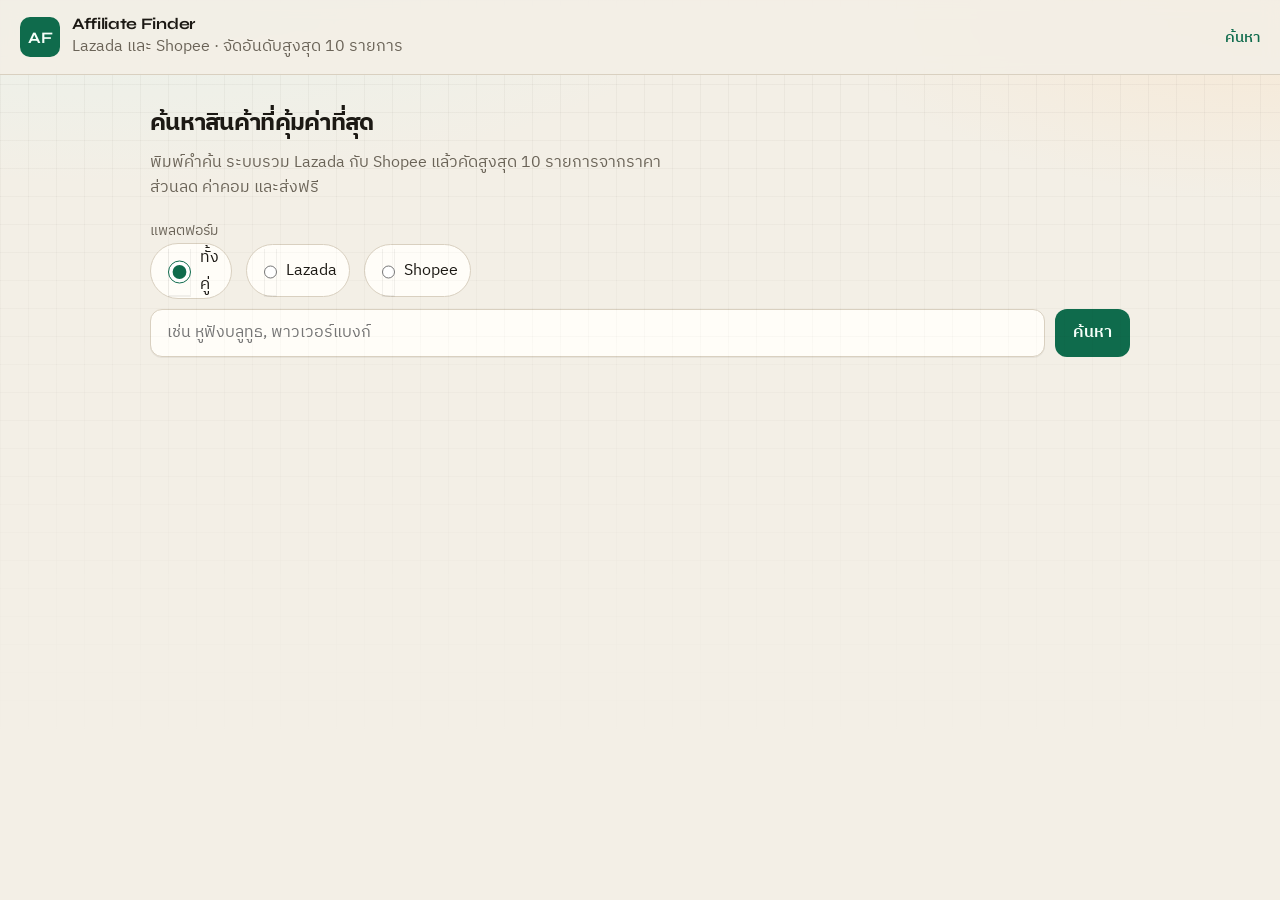
<file: index.html>
<!DOCTYPE html>
<html lang="th">
  <head>
    <meta charset="UTF-8" />
    <meta name="viewport" content="width=device-width, initial-scale=1" />
    <title>ค้นหาสินค้าคุ้มค่า · Lazada และ Shopee</title>
    <link rel="preconnect" href="https://fonts.googleapis.com" />
    <link rel="preconnect" href="https://fonts.gstatic.com" crossorigin />
    <link
      href="https://fonts.googleapis.com/css2?family=IBM+Plex+Sans+Thai:wght@400;500;600;700&family=Syne:wght@600;700&display=swap"
      rel="stylesheet"
    />
    <link rel="stylesheet" href="./styles.css" />
  </head>
  <body>
    <div class="bg-grid" aria-hidden="true"></div>
    <header class="top">
      <div class="brand">
        <span class="brand-mark">AF</span>
        <div>
          <p class="brand-name">Affiliate Finder</p>
          <p class="brand-sub">Lazada และ Shopee · จัดอันดับสูงสุด 10 รายการ</p>
        </div>
      </div>
      <nav class="top-nav">
        <a href="./" aria-current="page">ค้นหา</a>
      </nav>
    </header>

    <main class="shell">
      <section class="search-panel">
        <h1>ค้นหาสินค้าที่คุ้มค่าที่สุด</h1>
        <p class="lead">
          พิมพ์คำค้น ระบบรวม Lazada กับ Shopee แล้วคัดสูงสุด 10 รายการจากราคา ส่วนลด ค่าคอม และส่งฟรี
        </p>
        <form id="search-form" class="search-form">
          <fieldset class="platform-picker">
            <legend>แพลตฟอร์ม</legend>
            <label><input type="radio" name="platform" value="both" checked /> ทั้งคู่</label>
            <label><input type="radio" name="platform" value="lazada" /> Lazada</label>
            <label><input type="radio" name="platform" value="shopee" /> Shopee</label>
          </fieldset>
          <input
            id="query"
            name="q"
            type="search"
            placeholder="เช่น หูฟังบลูทูธ, พาวเวอร์แบงก์"
            autocomplete="off"
            required
          />
          <button type="submit" id="search-btn">ค้นหา</button>
        </form>
        <p id="status" class="status" role="status"></p>
      </section>

      <section id="selected" class="selected hidden" aria-live="polite">
        <h2>ลิงก์ Affiliate ของคุณ</h2>
        <div id="selected-body"></div>
      </section>

      <section id="results" class="results" aria-live="polite"></section>
    </main>

    <script src="./config.js"></script>
    <script src="./app.js" type="module"></script>
  </body>
</html>
</file>
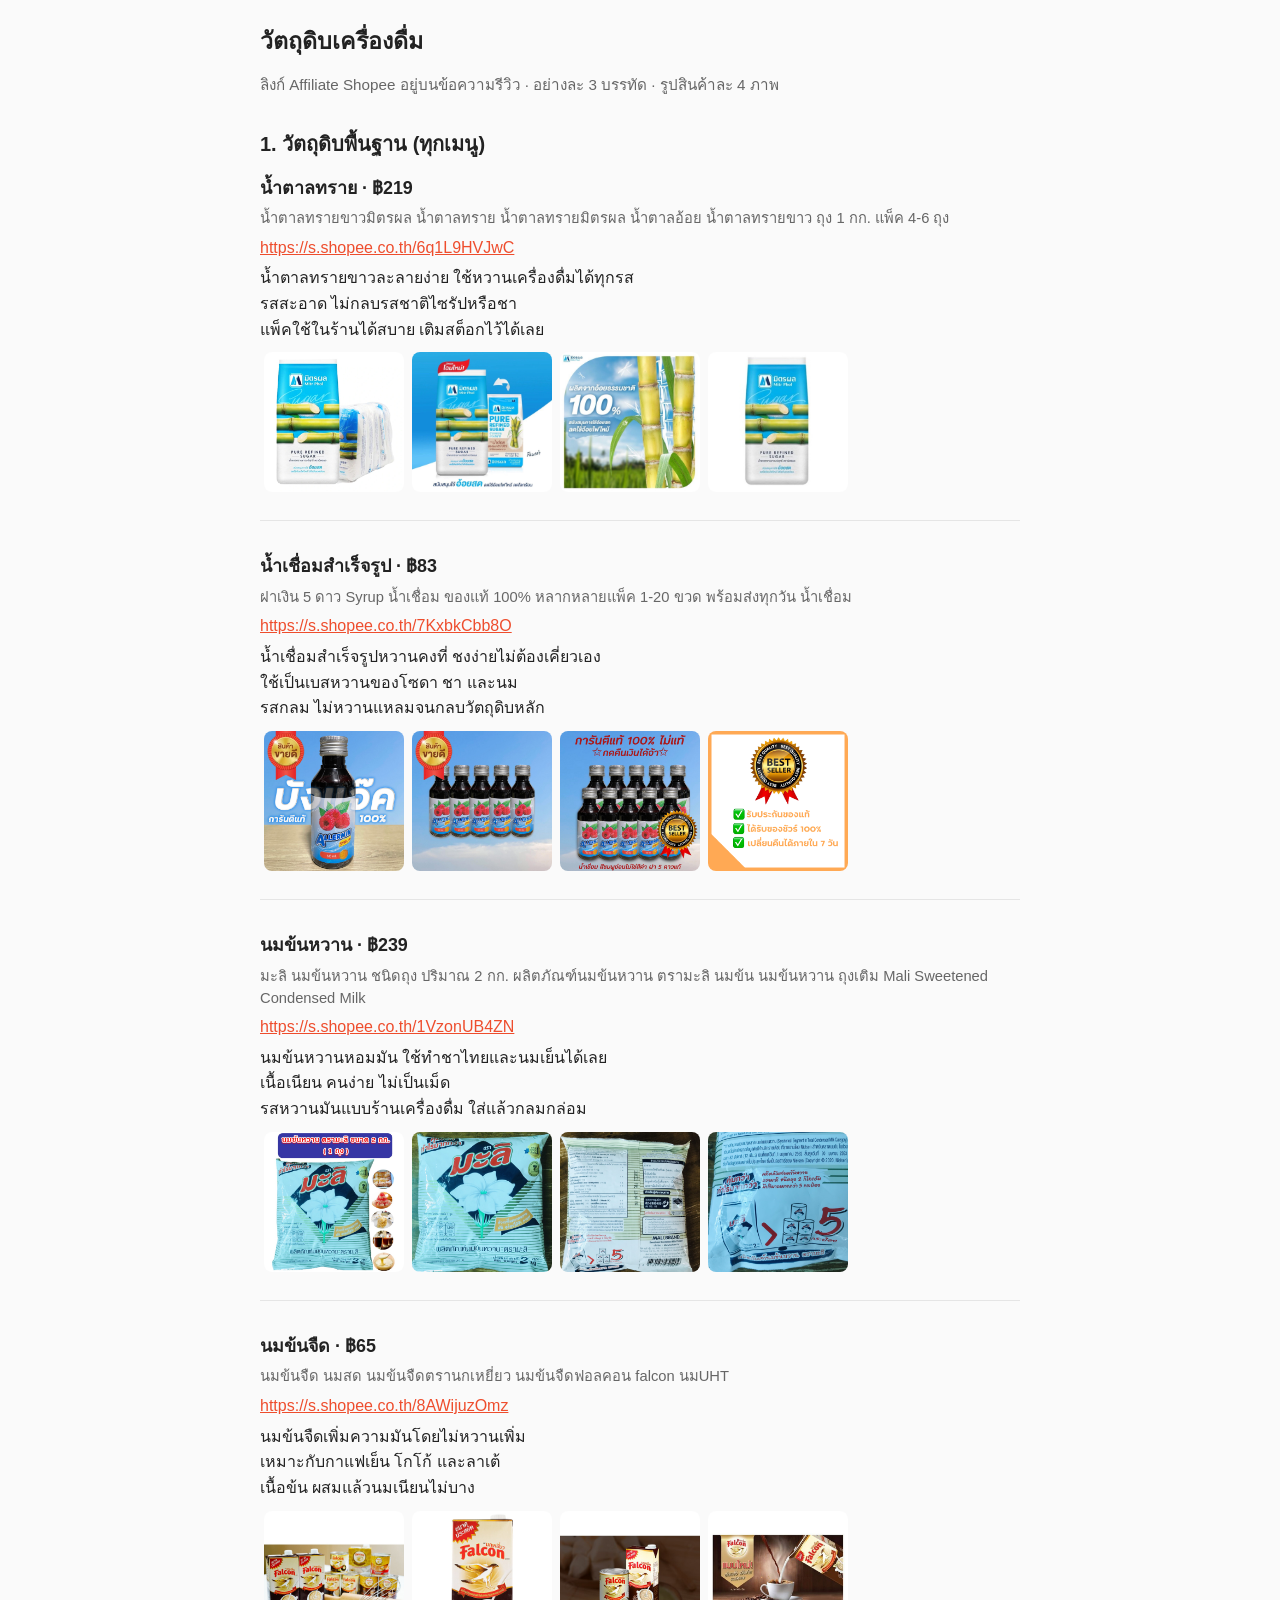
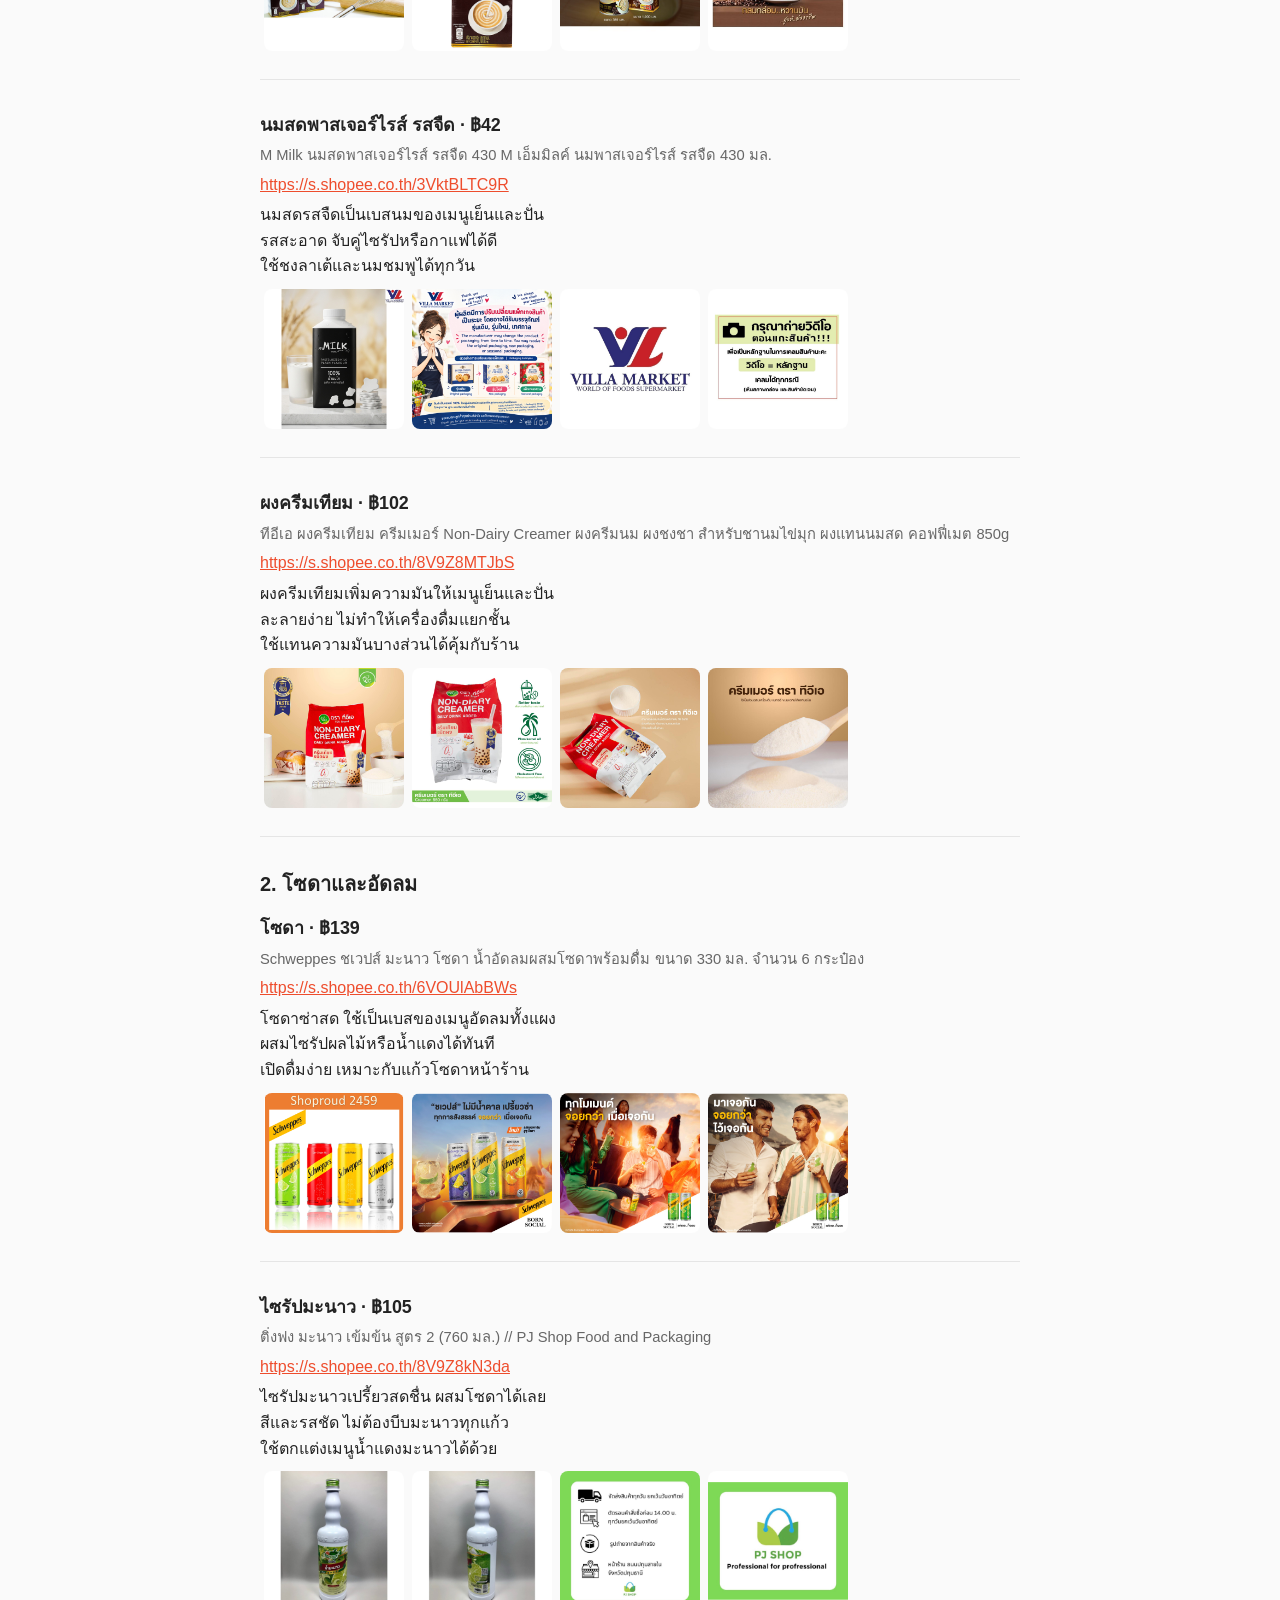
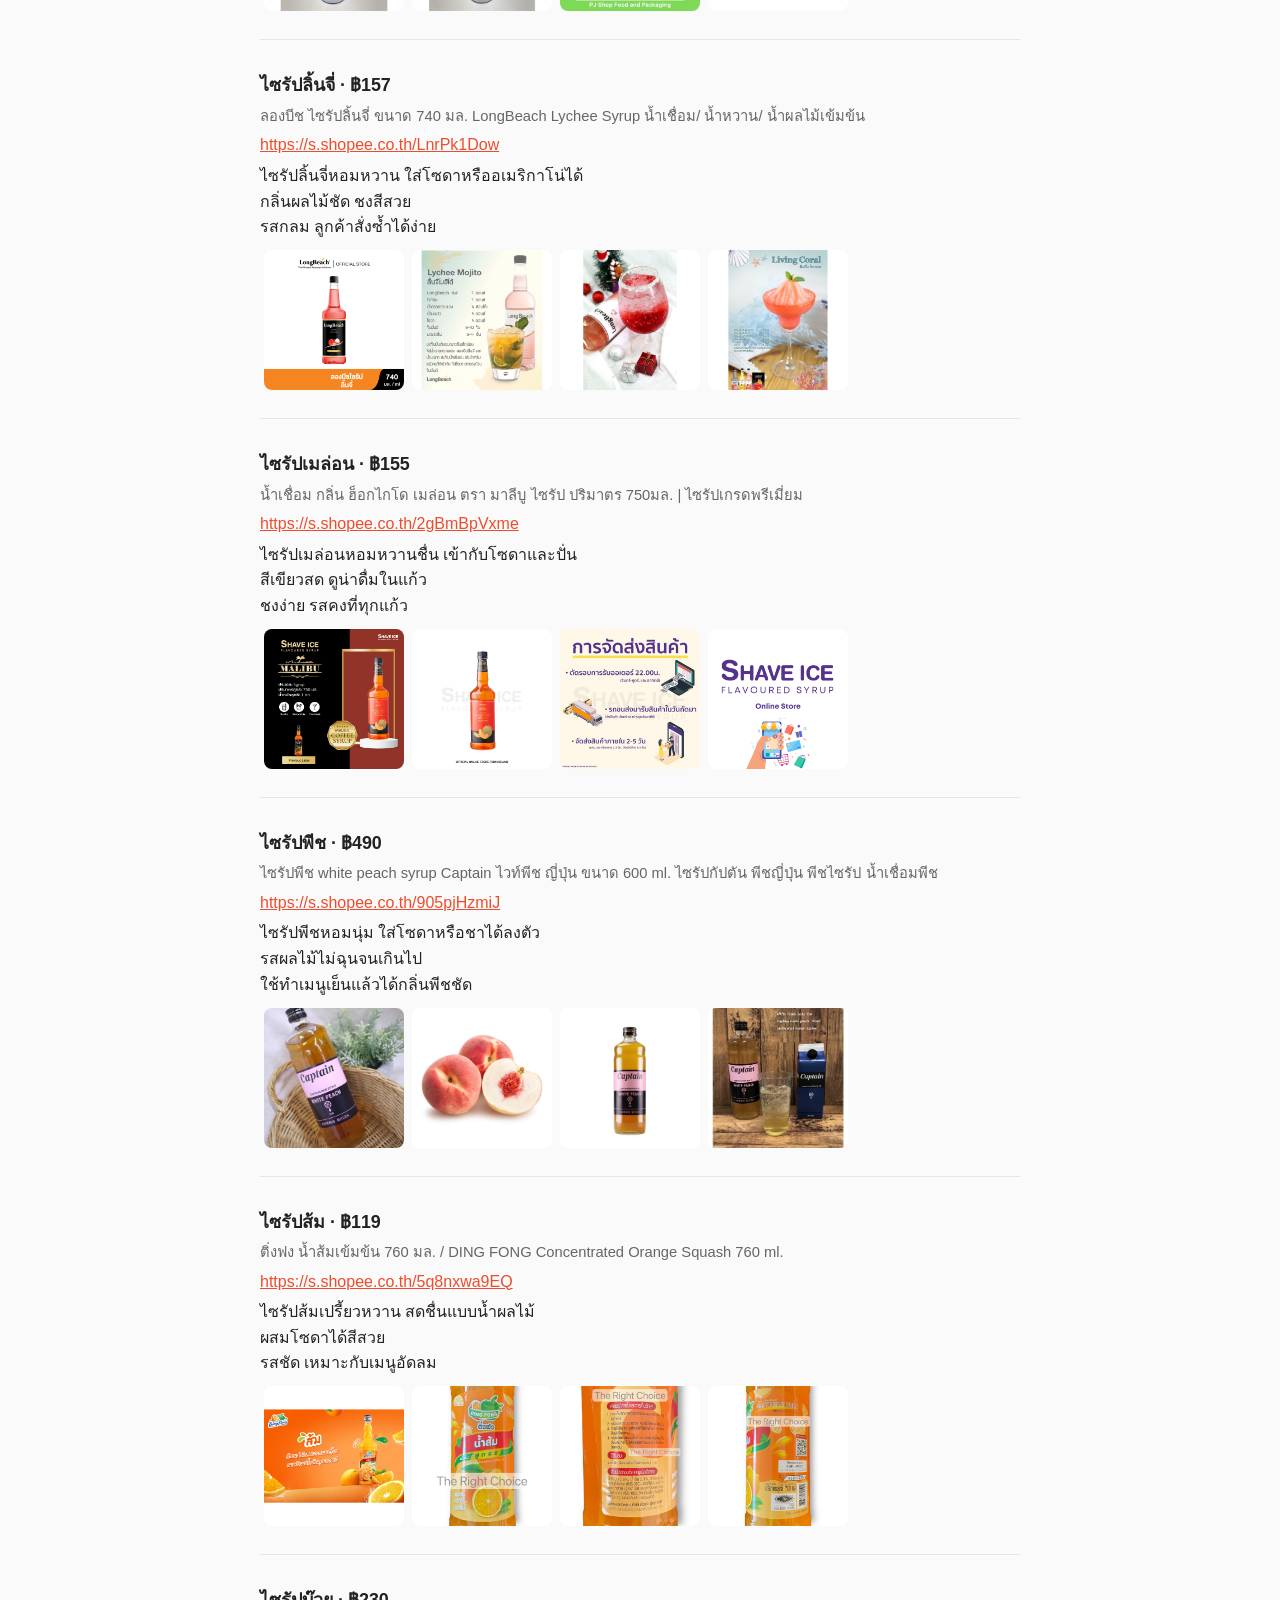
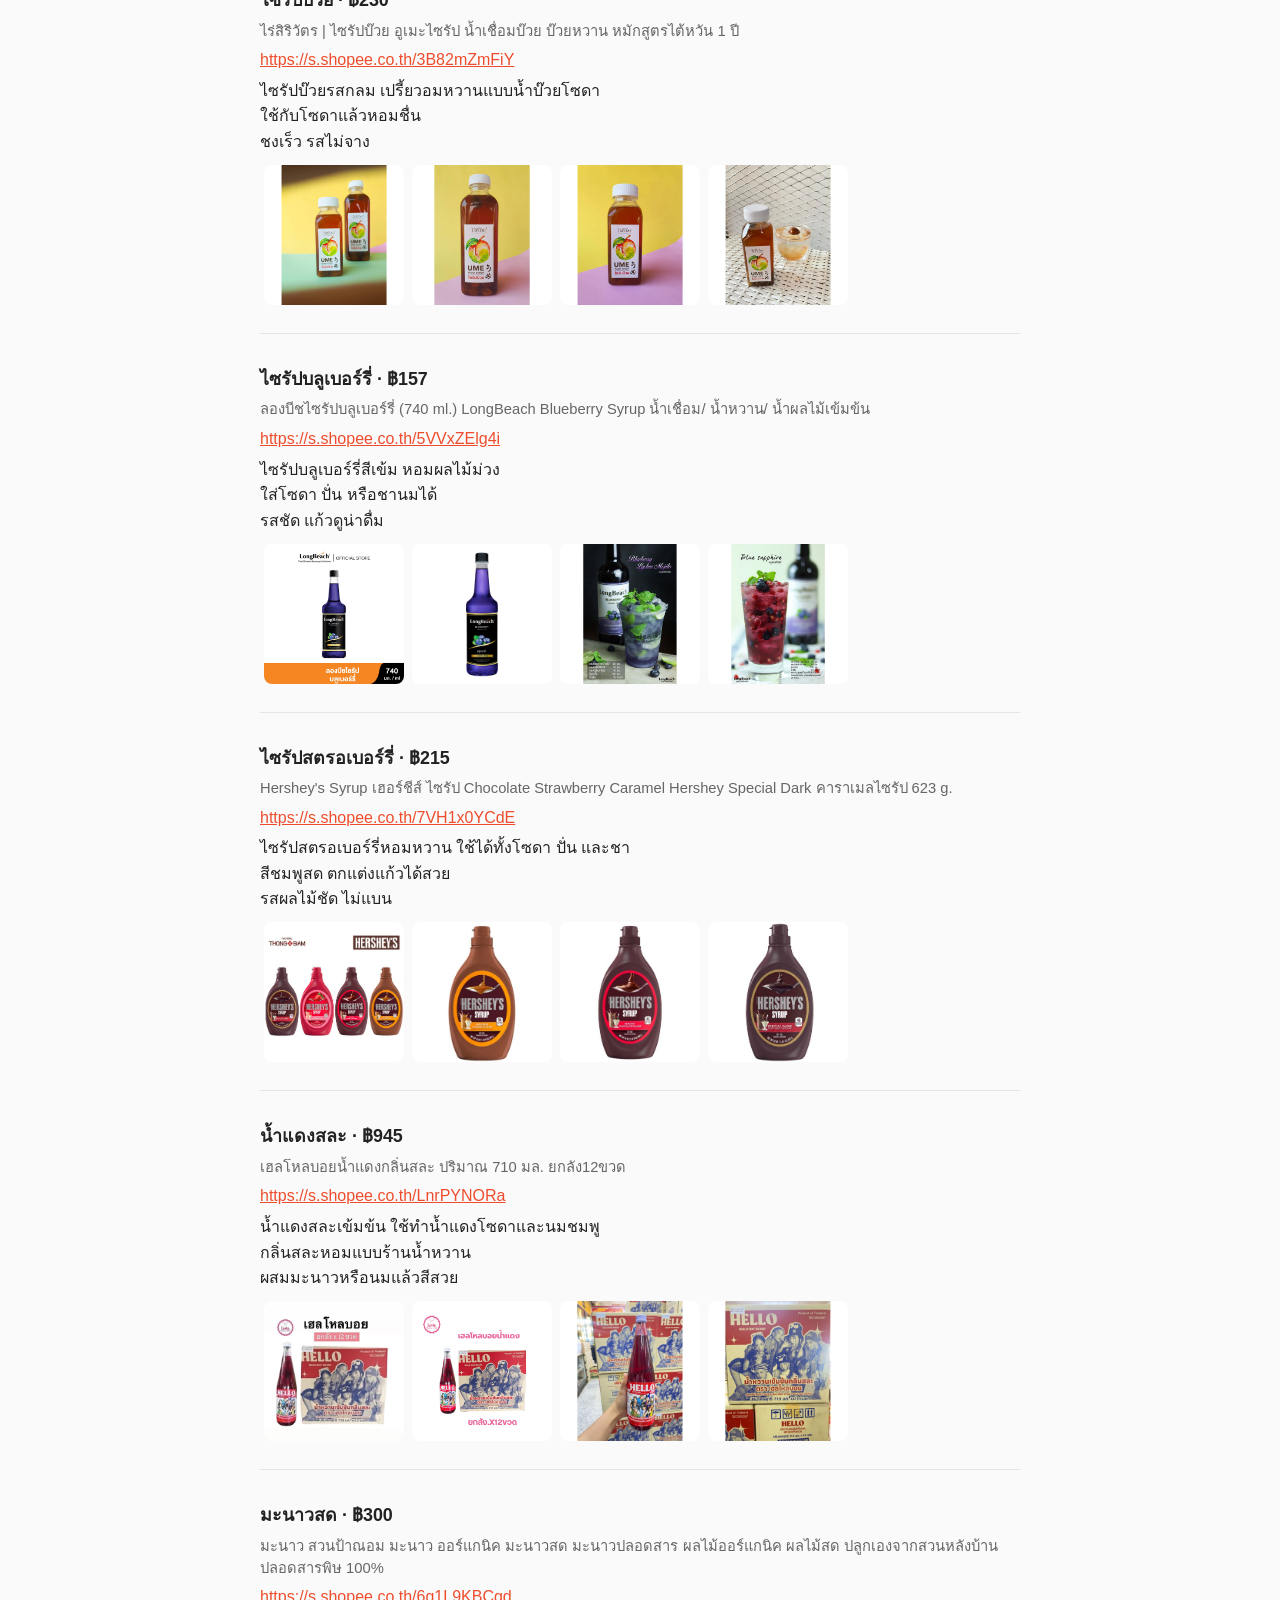
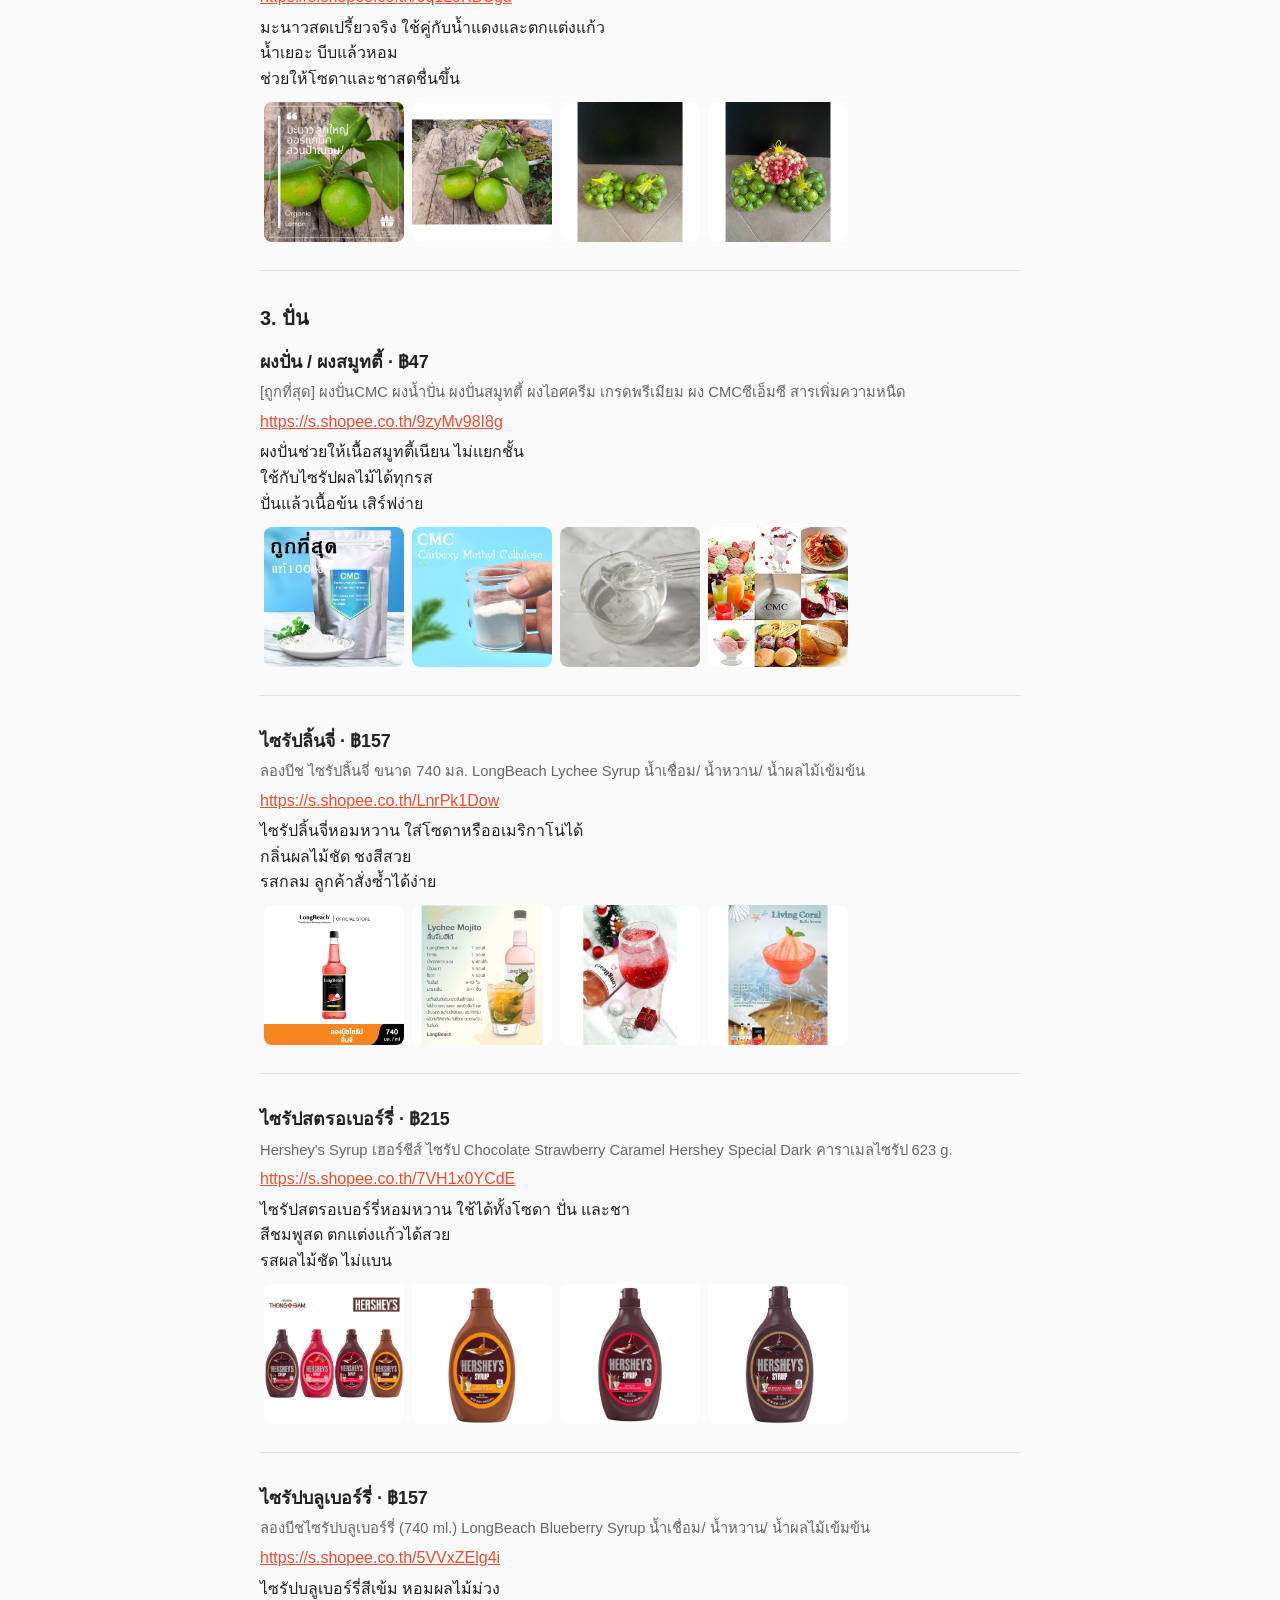
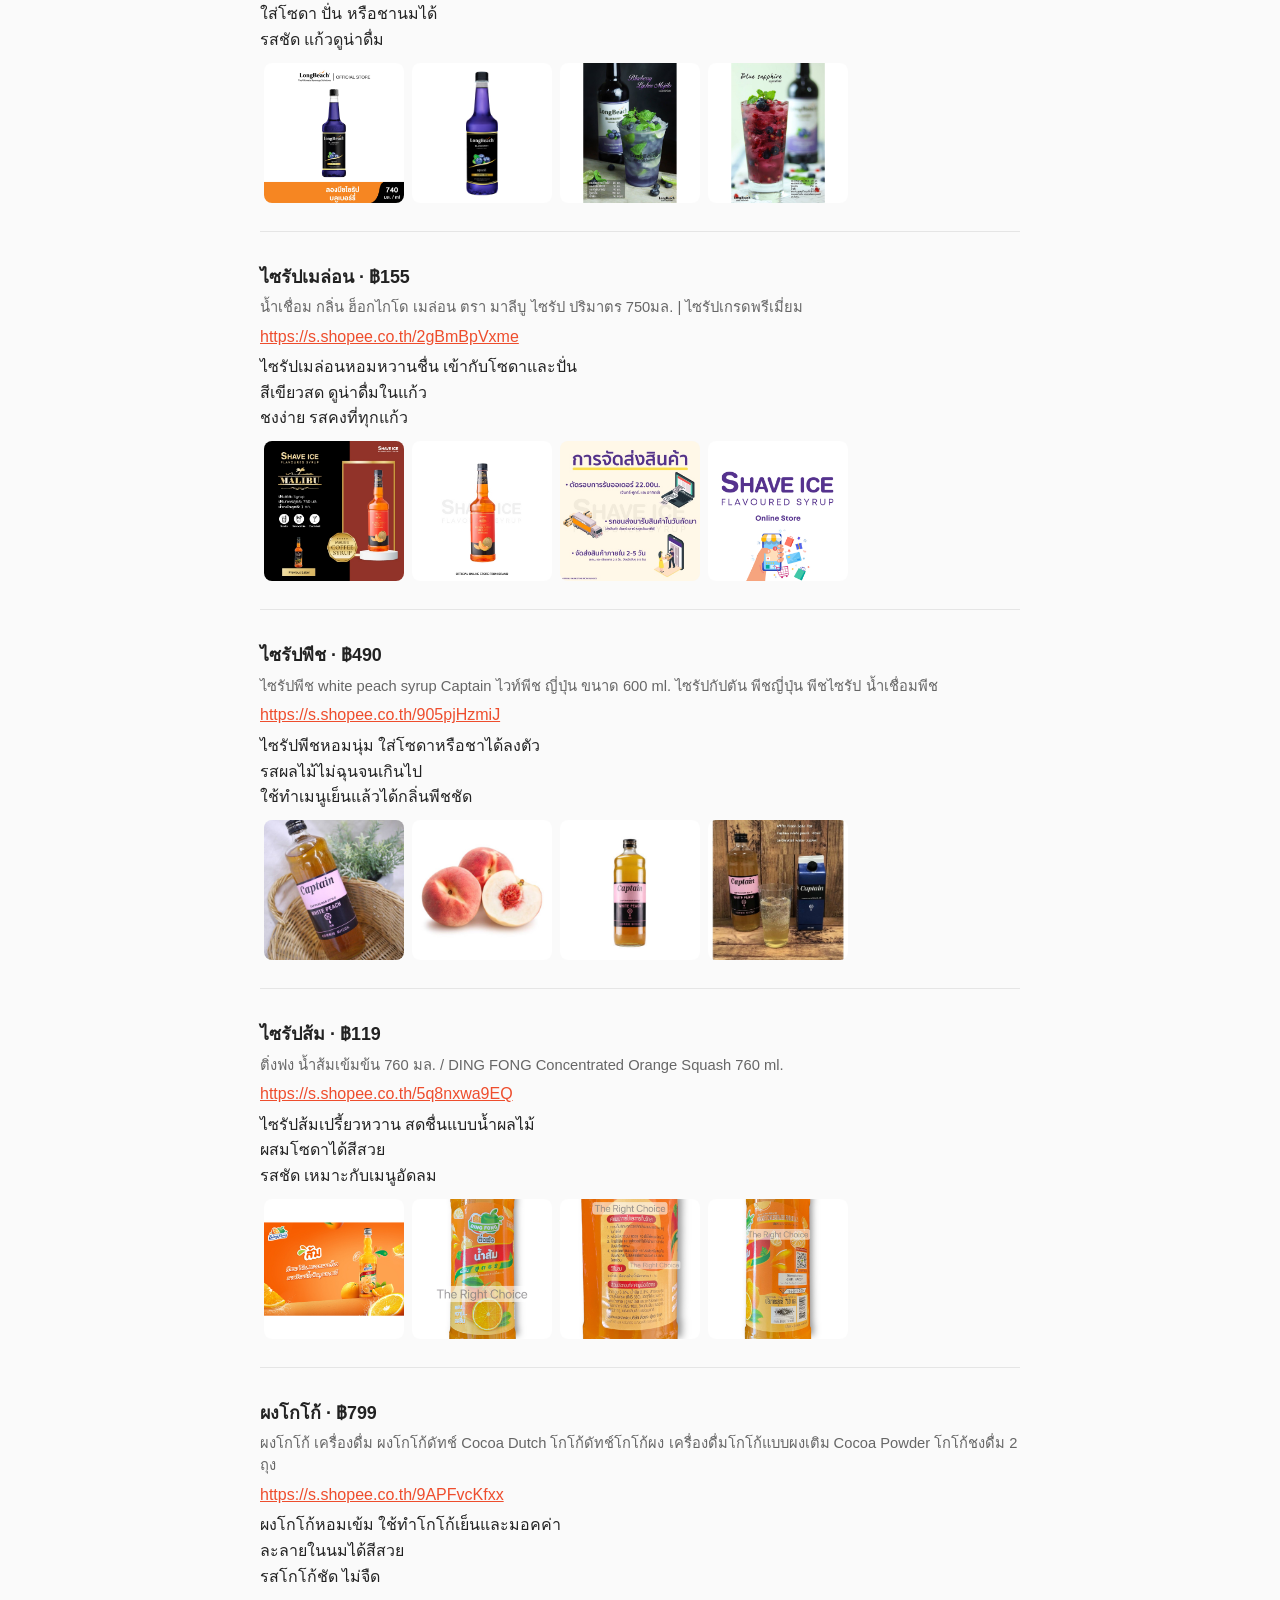
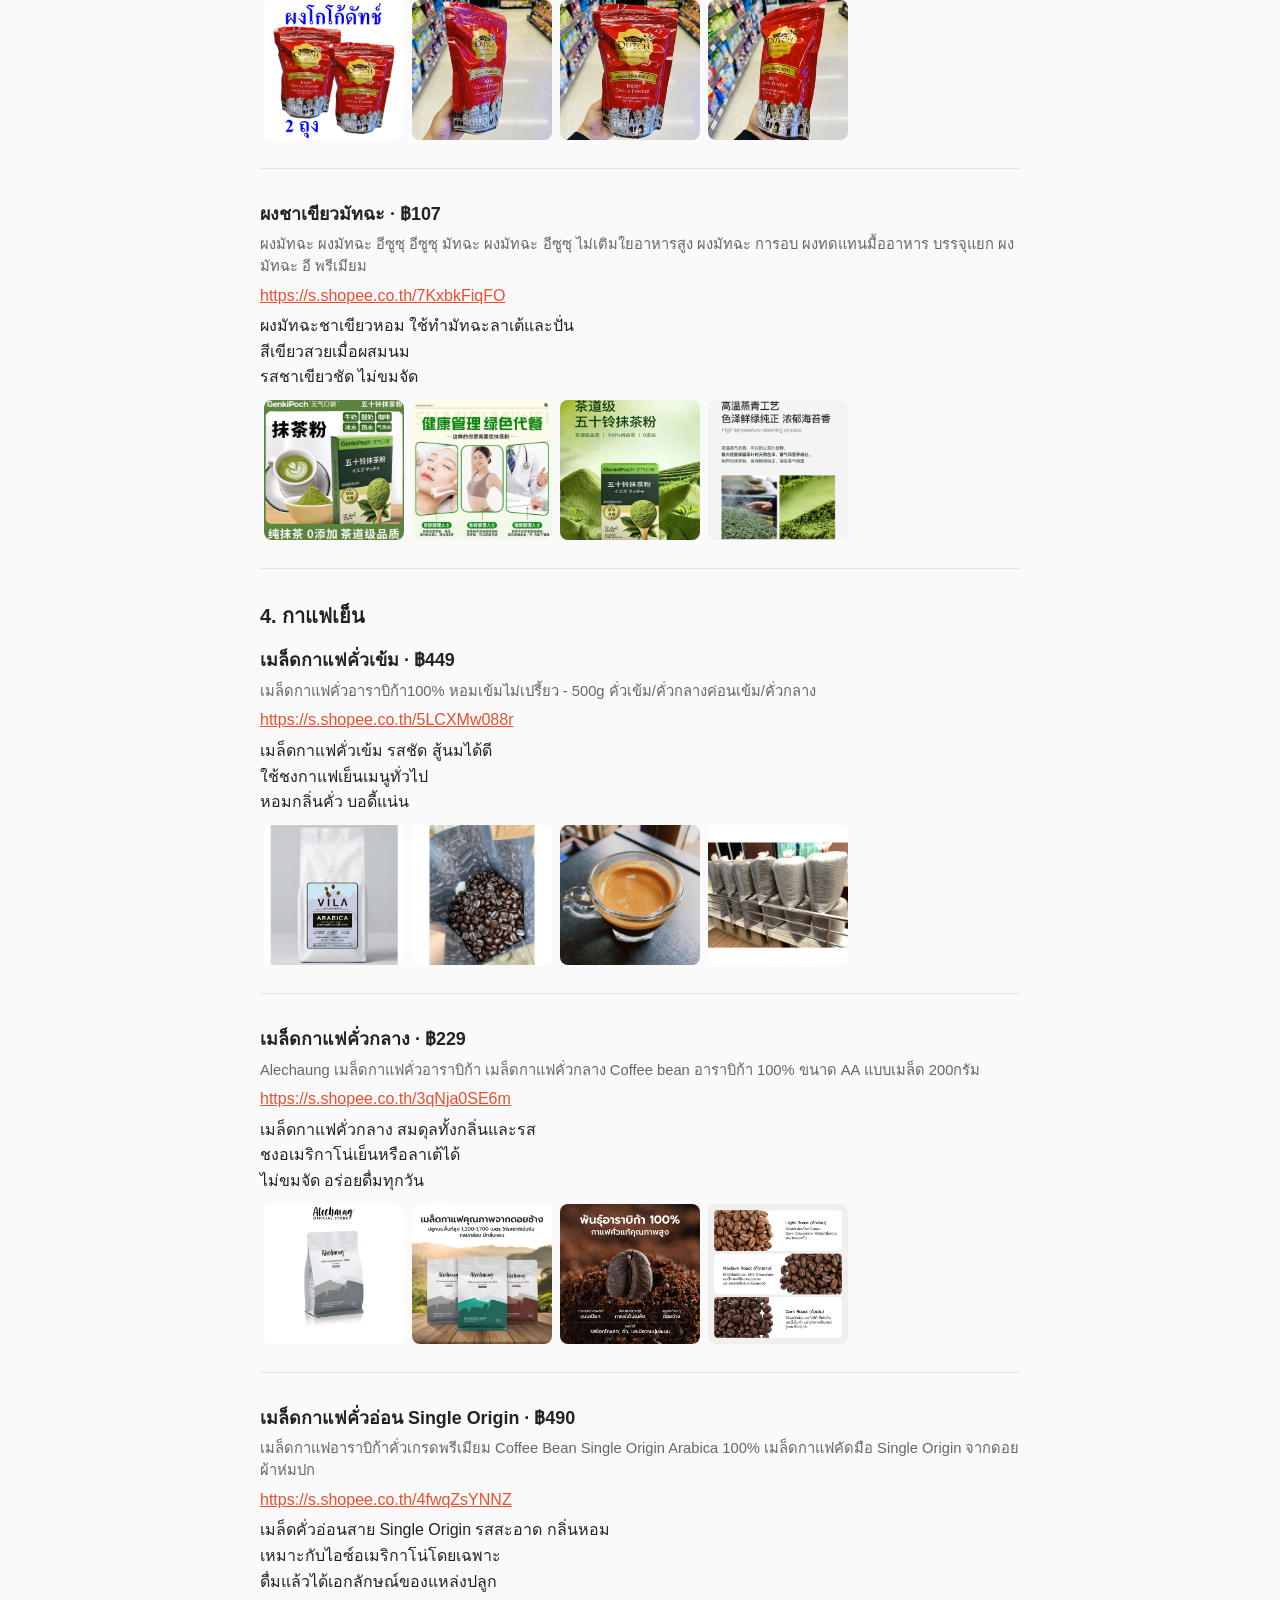
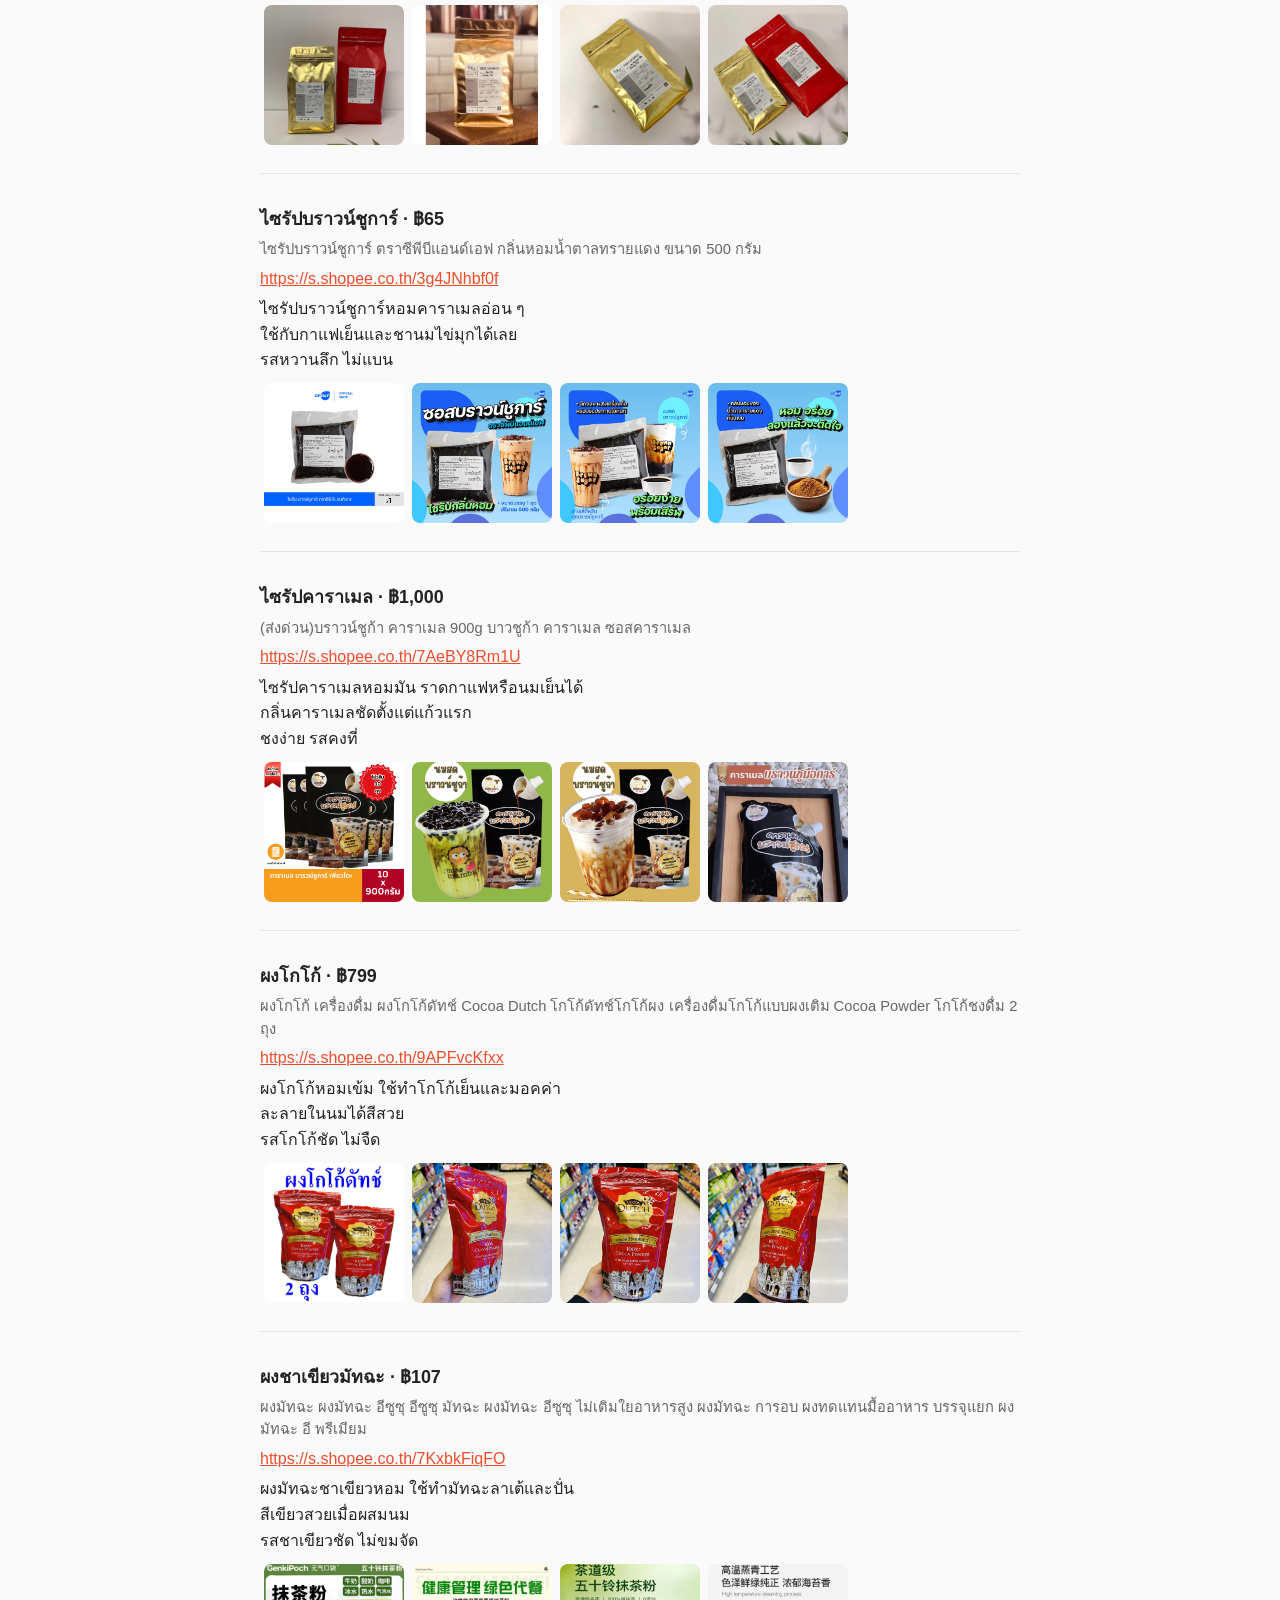
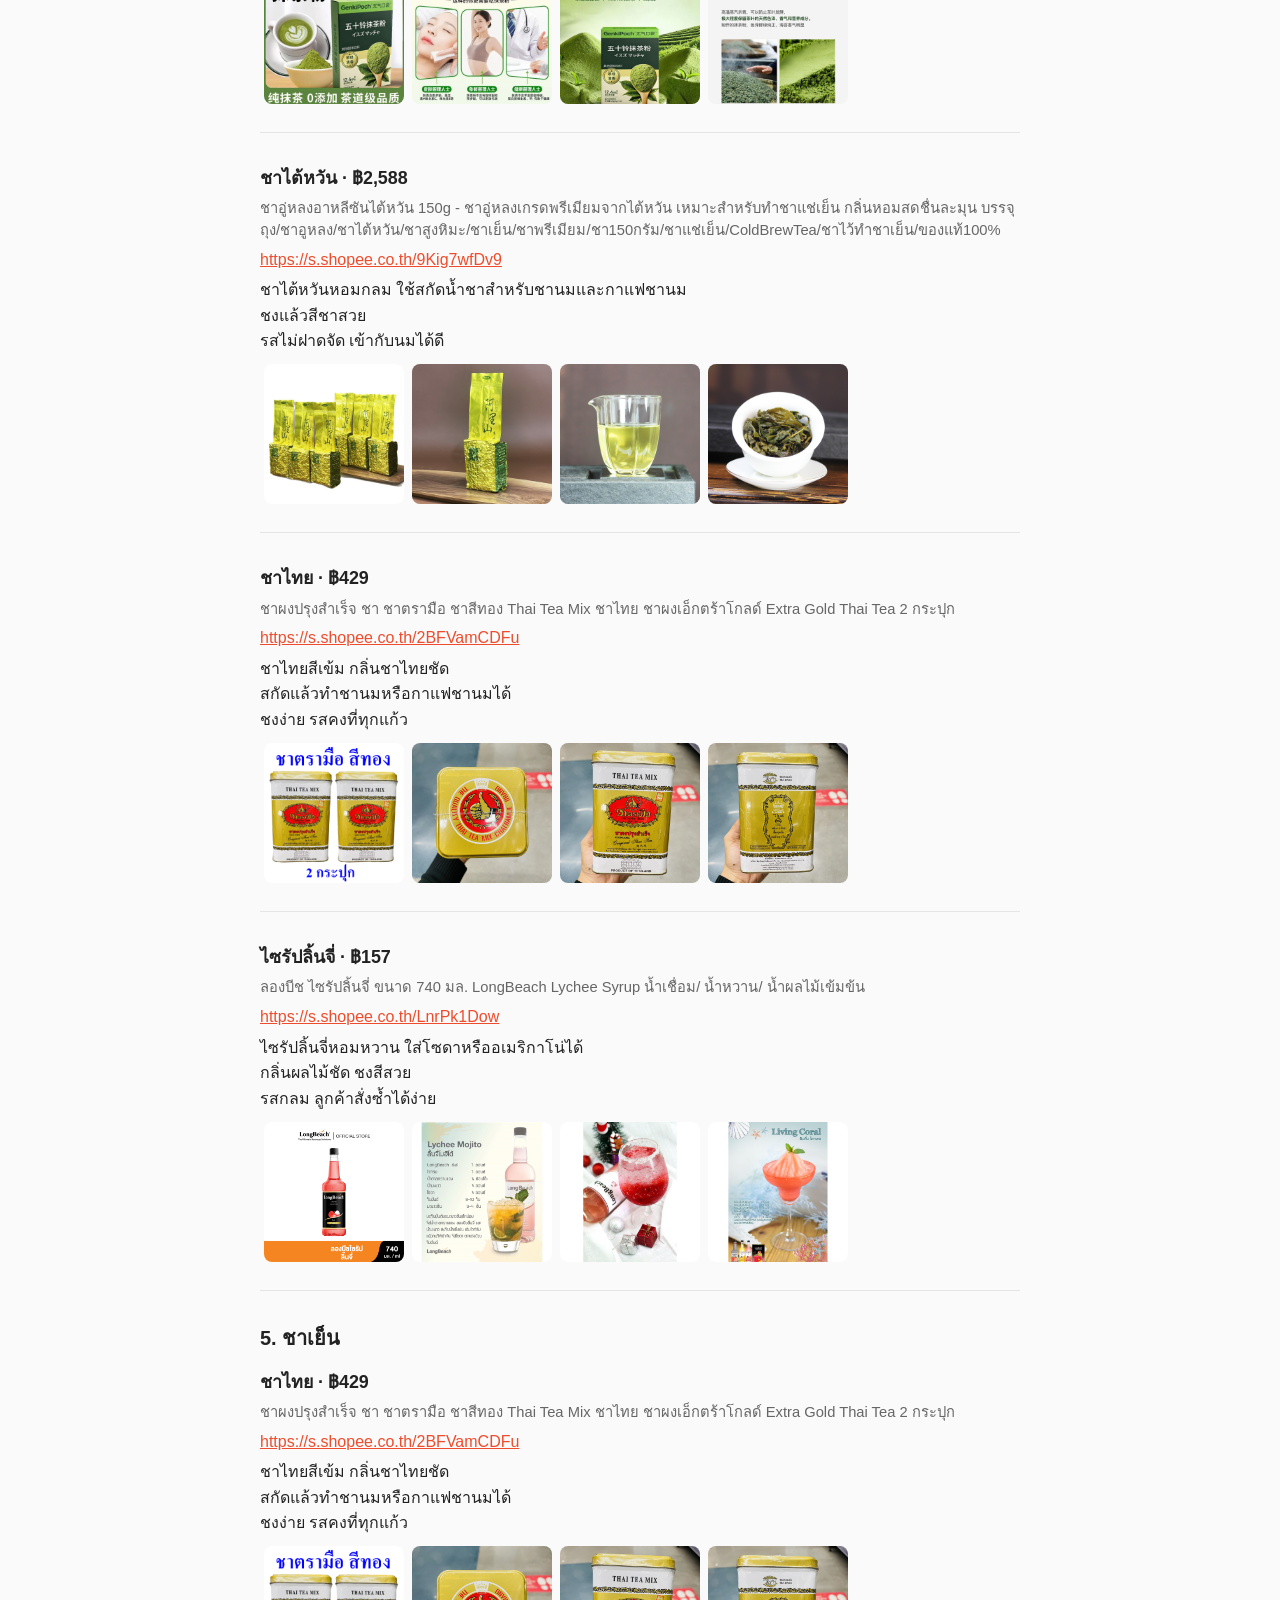
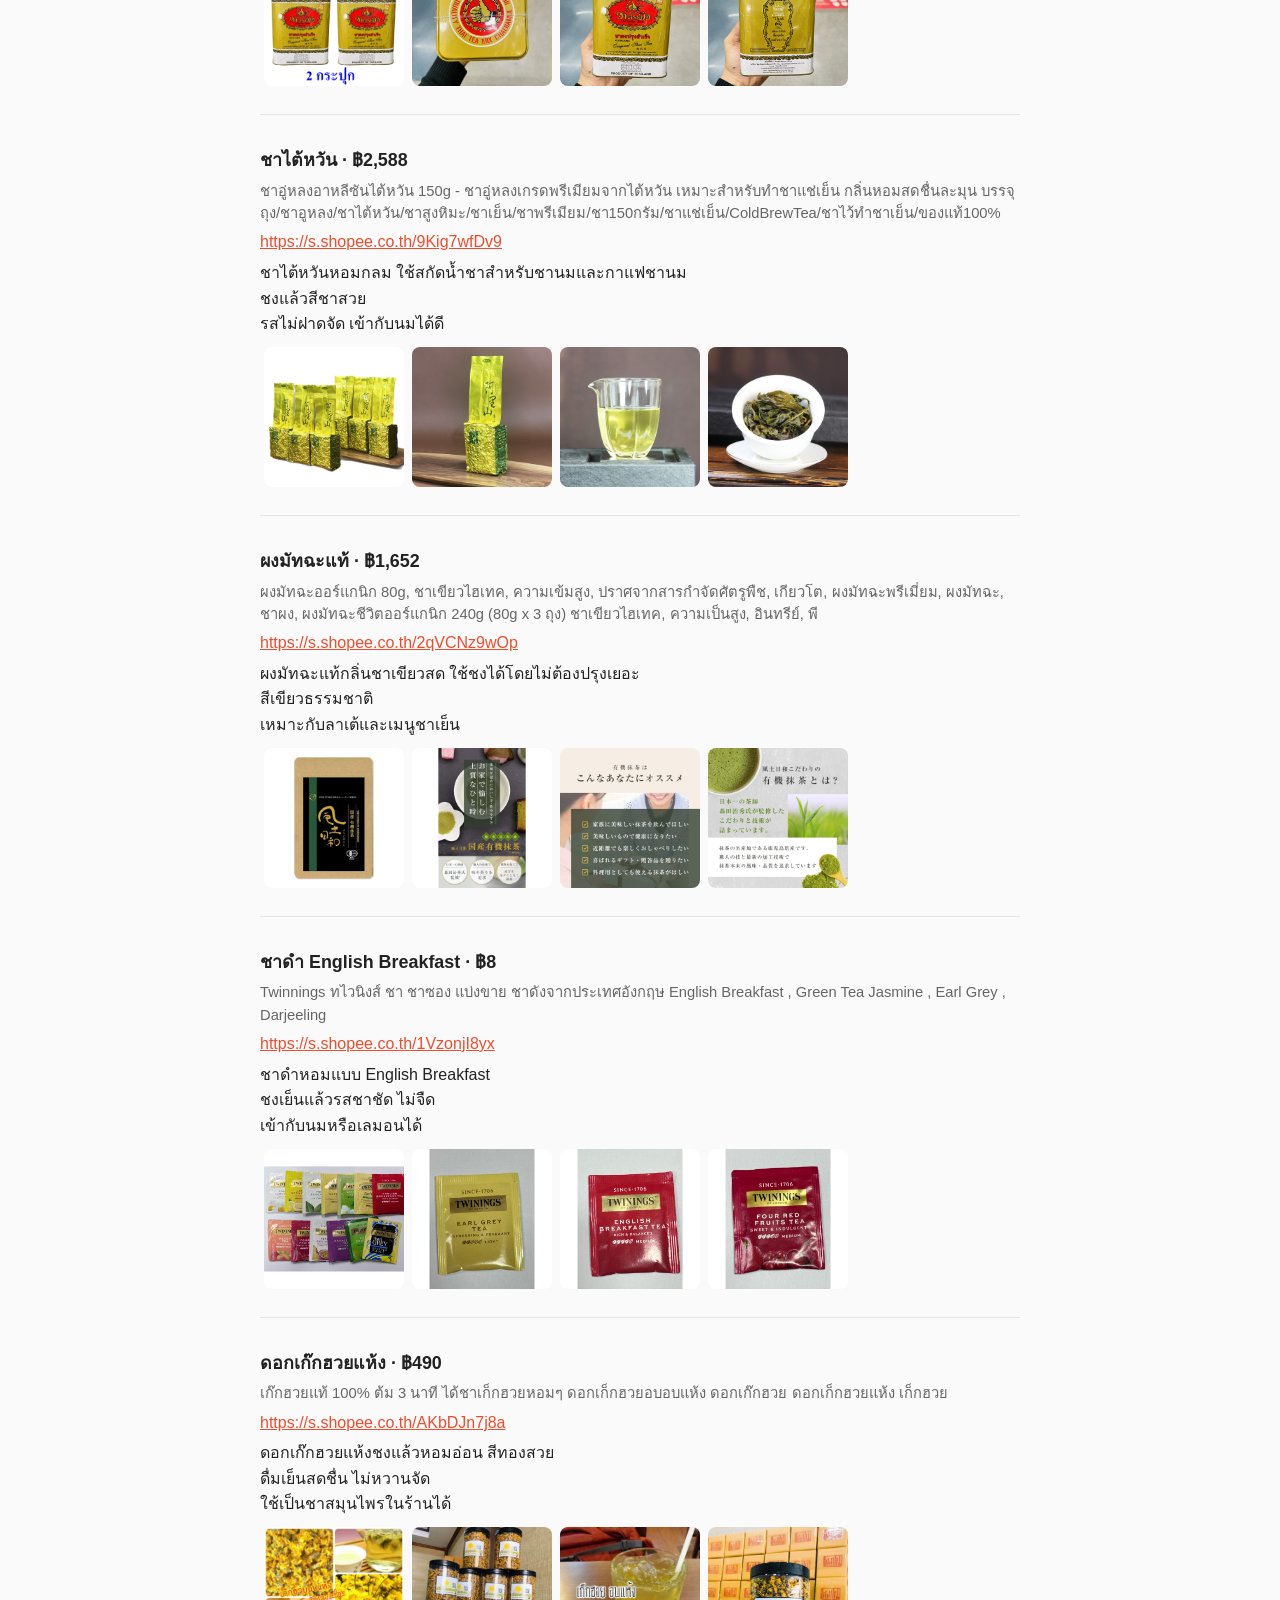
<file: rawMaterial/reviews.htm>
<!DOCTYPE html>
<html lang="th">
<head>
<meta charset="utf-8">
<meta name="viewport" content="width=device-width, initial-scale=1">
<title>วัตถุดิบเครื่องดื่ม — ลิงก์ Affiliate Shopee</title>
<style>
  body{font-family:"Sarabun",Tahoma,sans-serif;max-width:760px;margin:1.5rem auto;padding:0 1rem;color:#222;background:#fafafa;line-height:1.5;}
  h1{font-size:1.45rem;margin-bottom:.4rem;}
  a{color:#ee4d2d;}
</style>
</head>
<body>
<h1>วัตถุดิบเครื่องดื่ม</h1>
<p style="color:#666;font-size:.95rem;">ลิงก์ Affiliate Shopee อยู่บนข้อความรีวิว · อย่างละ 3 บรรทัด · รูปสินค้าละ 4 ภาพ</p>
<h2 style="margin:2rem 0 1rem;font-size:1.25rem;">1. วัตถุดิบพื้นฐาน (ทุกเมนู)</h2>
<article style="margin:0 0 2rem;padding-bottom:1.5rem;border-bottom:1px solid #e5e5e5;">
  <h2 style="margin:0 0 .35rem;font-size:1.12rem;">น้ำตาลทราย · ฿219</h2>
  <p style="margin:.15rem 0 .4rem;color:#666;font-size:.92rem;">น้ำตาลทรายขาวมิตรผล น้ำตาลทราย น้ำตาลทรายมิตรผล น้ำตาลอ้อย น้ำตาลทรายขาว ถุง 1 กก. แพ็ค 4-6 ถุง</p>
  <p style="margin:.25rem 0;word-break:break-all;"><a href="https://s.shopee.co.th/6q1L9HVJwC" target="_blank" rel="noopener noreferrer">https://s.shopee.co.th/6q1L9HVJwC</a></p>
  <p style="margin:.35rem 0;line-height:1.6;">น้ำตาลทรายขาวละลายง่าย ใช้หวานเครื่องดื่มได้ทุกรส<br>
รสสะอาด ไม่กลบรสชาติไซรัปหรือชา<br>
แพ็คใช้ในร้านได้สบาย เติมสต็อกไว้ได้เลย</p>
  <div style="display:flex;flex-wrap:wrap;margin-top:.4rem;"><img src="sugar/img1.jpg" alt="น้ำตาลทราย" loading="lazy" style="width:140px;height:140px;object-fit:cover;margin:4px;border-radius:8px;background:#eee;"><img src="sugar/img2.jpg" alt="น้ำตาลทราย" loading="lazy" style="width:140px;height:140px;object-fit:cover;margin:4px;border-radius:8px;background:#eee;"><img src="sugar/img3.jpg" alt="น้ำตาลทราย" loading="lazy" style="width:140px;height:140px;object-fit:cover;margin:4px;border-radius:8px;background:#eee;"><img src="sugar/img4.jpg" alt="น้ำตาลทราย" loading="lazy" style="width:140px;height:140px;object-fit:cover;margin:4px;border-radius:8px;background:#eee;"></div>
</article>
<article style="margin:0 0 2rem;padding-bottom:1.5rem;border-bottom:1px solid #e5e5e5;">
  <h2 style="margin:0 0 .35rem;font-size:1.12rem;">น้ำเชื่อมสำเร็จรูป · ฿83</h2>
  <p style="margin:.15rem 0 .4rem;color:#666;font-size:.92rem;">ฝาเงิน 5 ดาว Syrup น้ำเชื่อม ของแท้ 100% หลากหลายแพ็ค 1-20 ขวด พร้อมส่งทุกวัน นํ้าเชื่อม</p>
  <p style="margin:.25rem 0;word-break:break-all;"><a href="https://s.shopee.co.th/7KxbkCbb8O" target="_blank" rel="noopener noreferrer">https://s.shopee.co.th/7KxbkCbb8O</a></p>
  <p style="margin:.35rem 0;line-height:1.6;">น้ำเชื่อมสำเร็จรูปหวานคงที่ ชงง่ายไม่ต้องเคี่ยวเอง<br>
ใช้เป็นเบสหวานของโซดา ชา และนม<br>
รสกลม ไม่หวานแหลมจนกลบวัตถุดิบหลัก</p>
  <div style="display:flex;flex-wrap:wrap;margin-top:.4rem;"><img src="syrup-plain/img1.jpg" alt="น้ำเชื่อมสำเร็จรูป" loading="lazy" style="width:140px;height:140px;object-fit:cover;margin:4px;border-radius:8px;background:#eee;"><img src="syrup-plain/img2.jpg" alt="น้ำเชื่อมสำเร็จรูป" loading="lazy" style="width:140px;height:140px;object-fit:cover;margin:4px;border-radius:8px;background:#eee;"><img src="syrup-plain/img3.jpg" alt="น้ำเชื่อมสำเร็จรูป" loading="lazy" style="width:140px;height:140px;object-fit:cover;margin:4px;border-radius:8px;background:#eee;"><img src="syrup-plain/img4.jpg" alt="น้ำเชื่อมสำเร็จรูป" loading="lazy" style="width:140px;height:140px;object-fit:cover;margin:4px;border-radius:8px;background:#eee;"></div>
</article>
<article style="margin:0 0 2rem;padding-bottom:1.5rem;border-bottom:1px solid #e5e5e5;">
  <h2 style="margin:0 0 .35rem;font-size:1.12rem;">นมข้นหวาน · ฿239</h2>
  <p style="margin:.15rem 0 .4rem;color:#666;font-size:.92rem;">มะลิ นมข้นหวาน ชนิดถุง ปริมาณ 2 กก. ผลิตภัณฑ์นมข้นหวาน ตรามะลิ นมข้น นมข้นหวาน ถุงเติม Mali Sweetened Condensed Milk</p>
  <p style="margin:.25rem 0;word-break:break-all;"><a href="https://s.shopee.co.th/1VzonUB4ZN" target="_blank" rel="noopener noreferrer">https://s.shopee.co.th/1VzonUB4ZN</a></p>
  <p style="margin:.35rem 0;line-height:1.6;">นมข้นหวานหอมมัน ใช้ทำชาไทยและนมเย็นได้เลย<br>
เนื้อเนียน คนง่าย ไม่เป็นเม็ด<br>
รสหวานมันแบบร้านเครื่องดื่ม ใส่แล้วกลมกล่อม</p>
  <div style="display:flex;flex-wrap:wrap;margin-top:.4rem;"><img src="condensed-sweet/img1.jpg" alt="นมข้นหวาน" loading="lazy" style="width:140px;height:140px;object-fit:cover;margin:4px;border-radius:8px;background:#eee;"><img src="condensed-sweet/img2.jpg" alt="นมข้นหวาน" loading="lazy" style="width:140px;height:140px;object-fit:cover;margin:4px;border-radius:8px;background:#eee;"><img src="condensed-sweet/img3.jpg" alt="นมข้นหวาน" loading="lazy" style="width:140px;height:140px;object-fit:cover;margin:4px;border-radius:8px;background:#eee;"><img src="condensed-sweet/img4.jpg" alt="นมข้นหวาน" loading="lazy" style="width:140px;height:140px;object-fit:cover;margin:4px;border-radius:8px;background:#eee;"></div>
</article>
<article style="margin:0 0 2rem;padding-bottom:1.5rem;border-bottom:1px solid #e5e5e5;">
  <h2 style="margin:0 0 .35rem;font-size:1.12rem;">นมข้นจืด · ฿65</h2>
  <p style="margin:.15rem 0 .4rem;color:#666;font-size:.92rem;">นมข้นจืด นมสด นมข้นจืดตรานกเหยี่ยว นมข้นจืดฟอลคอน falcon นมUHT</p>
  <p style="margin:.25rem 0;word-break:break-all;"><a href="https://s.shopee.co.th/8AWijuzOmz" target="_blank" rel="noopener noreferrer">https://s.shopee.co.th/8AWijuzOmz</a></p>
  <p style="margin:.35rem 0;line-height:1.6;">นมข้นจืดเพิ่มความมันโดยไม่หวานเพิ่ม<br>
เหมาะกับกาแฟเย็น โกโก้ และลาเต้<br>
เนื้อข้น ผสมแล้วนมเนียนไม่บาง</p>
  <div style="display:flex;flex-wrap:wrap;margin-top:.4rem;"><img src="condensed-unsweet/img1.jpg" alt="นมข้นจืด" loading="lazy" style="width:140px;height:140px;object-fit:cover;margin:4px;border-radius:8px;background:#eee;"><img src="condensed-unsweet/img2.jpg" alt="นมข้นจืด" loading="lazy" style="width:140px;height:140px;object-fit:cover;margin:4px;border-radius:8px;background:#eee;"><img src="condensed-unsweet/img3.jpg" alt="นมข้นจืด" loading="lazy" style="width:140px;height:140px;object-fit:cover;margin:4px;border-radius:8px;background:#eee;"><img src="condensed-unsweet/img4.jpg" alt="นมข้นจืด" loading="lazy" style="width:140px;height:140px;object-fit:cover;margin:4px;border-radius:8px;background:#eee;"></div>
</article>
<article style="margin:0 0 2rem;padding-bottom:1.5rem;border-bottom:1px solid #e5e5e5;">
  <h2 style="margin:0 0 .35rem;font-size:1.12rem;">นมสดพาสเจอร์ไรส์ รสจืด · ฿42</h2>
  <p style="margin:.15rem 0 .4rem;color:#666;font-size:.92rem;">M Milk นมสดพาสเจอร์ไรส์ รสจืด 430 M เอ็มมิลค์ นมพาสเจอร์ไรส์ รสจืด 430 มล.</p>
  <p style="margin:.25rem 0;word-break:break-all;"><a href="https://s.shopee.co.th/3VktBLTC9R" target="_blank" rel="noopener noreferrer">https://s.shopee.co.th/3VktBLTC9R</a></p>
  <p style="margin:.35rem 0;line-height:1.6;">นมสดรสจืดเป็นเบสนมของเมนูเย็นและปั่น<br>
รสสะอาด จับคู่ไซรัปหรือกาแฟได้ดี<br>
ใช้ชงลาเต้และนมชมพูได้ทุกวัน</p>
  <div style="display:flex;flex-wrap:wrap;margin-top:.4rem;"><img src="fresh-milk/img1.jpg" alt="นมสดพาสเจอร์ไรส์ รสจืด" loading="lazy" style="width:140px;height:140px;object-fit:cover;margin:4px;border-radius:8px;background:#eee;"><img src="fresh-milk/img2.jpg" alt="นมสดพาสเจอร์ไรส์ รสจืด" loading="lazy" style="width:140px;height:140px;object-fit:cover;margin:4px;border-radius:8px;background:#eee;"><img src="fresh-milk/img3.jpg" alt="นมสดพาสเจอร์ไรส์ รสจืด" loading="lazy" style="width:140px;height:140px;object-fit:cover;margin:4px;border-radius:8px;background:#eee;"><img src="fresh-milk/img4.jpg" alt="นมสดพาสเจอร์ไรส์ รสจืด" loading="lazy" style="width:140px;height:140px;object-fit:cover;margin:4px;border-radius:8px;background:#eee;"></div>
</article>
<article style="margin:0 0 2rem;padding-bottom:1.5rem;border-bottom:1px solid #e5e5e5;">
  <h2 style="margin:0 0 .35rem;font-size:1.12rem;">ผงครีมเทียม · ฿102</h2>
  <p style="margin:.15rem 0 .4rem;color:#666;font-size:.92rem;">ทีอีเอ ผงครีมเทียม ครีมเมอร์ Non-Dairy Creamer ผงครีมนม ผงชงชา สำหรับชานมไข่มุก ผงแทนนมสด คอฟฟี่เมต 850g</p>
  <p style="margin:.25rem 0;word-break:break-all;"><a href="https://s.shopee.co.th/8V9Z8MTJbS" target="_blank" rel="noopener noreferrer">https://s.shopee.co.th/8V9Z8MTJbS</a></p>
  <p style="margin:.35rem 0;line-height:1.6;">ผงครีมเทียมเพิ่มความมันให้เมนูเย็นและปั่น<br>
ละลายง่าย ไม่ทำให้เครื่องดื่มแยกชั้น<br>
ใช้แทนความมันบางส่วนได้คุ้มกับร้าน</p>
  <div style="display:flex;flex-wrap:wrap;margin-top:.4rem;"><img src="creamer/img1.jpg" alt="ผงครีมเทียม" loading="lazy" style="width:140px;height:140px;object-fit:cover;margin:4px;border-radius:8px;background:#eee;"><img src="creamer/img2.jpg" alt="ผงครีมเทียม" loading="lazy" style="width:140px;height:140px;object-fit:cover;margin:4px;border-radius:8px;background:#eee;"><img src="creamer/img3.jpg" alt="ผงครีมเทียม" loading="lazy" style="width:140px;height:140px;object-fit:cover;margin:4px;border-radius:8px;background:#eee;"><img src="creamer/img4.jpg" alt="ผงครีมเทียม" loading="lazy" style="width:140px;height:140px;object-fit:cover;margin:4px;border-radius:8px;background:#eee;"></div>
</article>
<h2 style="margin:2rem 0 1rem;font-size:1.25rem;">2. โซดาและอัดลม</h2>
<article style="margin:0 0 2rem;padding-bottom:1.5rem;border-bottom:1px solid #e5e5e5;">
  <h2 style="margin:0 0 .35rem;font-size:1.12rem;">โซดา · ฿139</h2>
  <p style="margin:.15rem 0 .4rem;color:#666;font-size:.92rem;">Schweppes ชเวปส์ มะนาว โซดา น้ำอัดลมผสมโซดาพร้อมดื่ม ขนาด 330 มล. จำนวน 6 กระป๋อง</p>
  <p style="margin:.25rem 0;word-break:break-all;"><a href="https://s.shopee.co.th/6VOUlAbBWs" target="_blank" rel="noopener noreferrer">https://s.shopee.co.th/6VOUlAbBWs</a></p>
  <p style="margin:.35rem 0;line-height:1.6;">โซดาซ่าสด ใช้เป็นเบสของเมนูอัดลมทั้งแผง<br>
ผสมไซรัปผลไม้หรือน้ำแดงได้ทันที<br>
เปิดดื่มง่าย เหมาะกับแก้วโซดาหน้าร้าน</p>
  <div style="display:flex;flex-wrap:wrap;margin-top:.4rem;"><img src="soda/img1.jpg" alt="โซดา" loading="lazy" style="width:140px;height:140px;object-fit:cover;margin:4px;border-radius:8px;background:#eee;"><img src="soda/img2.jpg" alt="โซดา" loading="lazy" style="width:140px;height:140px;object-fit:cover;margin:4px;border-radius:8px;background:#eee;"><img src="soda/img3.jpg" alt="โซดา" loading="lazy" style="width:140px;height:140px;object-fit:cover;margin:4px;border-radius:8px;background:#eee;"><img src="soda/img4.jpg" alt="โซดา" loading="lazy" style="width:140px;height:140px;object-fit:cover;margin:4px;border-radius:8px;background:#eee;"></div>
</article>
<article style="margin:0 0 2rem;padding-bottom:1.5rem;border-bottom:1px solid #e5e5e5;">
  <h2 style="margin:0 0 .35rem;font-size:1.12rem;">ไซรัปมะนาว · ฿105</h2>
  <p style="margin:.15rem 0 .4rem;color:#666;font-size:.92rem;">ติ่งฟง มะนาว เข้มข้น สูตร 2 (760 มล.) // PJ Shop Food and Packaging</p>
  <p style="margin:.25rem 0;word-break:break-all;"><a href="https://s.shopee.co.th/8V9Z8kN3da" target="_blank" rel="noopener noreferrer">https://s.shopee.co.th/8V9Z8kN3da</a></p>
  <p style="margin:.35rem 0;line-height:1.6;">ไซรัปมะนาวเปรี้ยวสดชื่น ผสมโซดาได้เลย<br>
สีและรสชัด ไม่ต้องบีบมะนาวทุกแก้ว<br>
ใช้ตกแต่งเมนูน้ำแดงมะนาวได้ด้วย</p>
  <div style="display:flex;flex-wrap:wrap;margin-top:.4rem;"><img src="sy-lemon/img1.jpg" alt="ไซรัปมะนาว" loading="lazy" style="width:140px;height:140px;object-fit:cover;margin:4px;border-radius:8px;background:#eee;"><img src="sy-lemon/img2.jpg" alt="ไซรัปมะนาว" loading="lazy" style="width:140px;height:140px;object-fit:cover;margin:4px;border-radius:8px;background:#eee;"><img src="sy-lemon/img3.jpg" alt="ไซรัปมะนาว" loading="lazy" style="width:140px;height:140px;object-fit:cover;margin:4px;border-radius:8px;background:#eee;"><img src="sy-lemon/img4.jpg" alt="ไซรัปมะนาว" loading="lazy" style="width:140px;height:140px;object-fit:cover;margin:4px;border-radius:8px;background:#eee;"></div>
</article>
<article style="margin:0 0 2rem;padding-bottom:1.5rem;border-bottom:1px solid #e5e5e5;">
  <h2 style="margin:0 0 .35rem;font-size:1.12rem;">ไซรัปลิ้นจี่ · ฿157</h2>
  <p style="margin:.15rem 0 .4rem;color:#666;font-size:.92rem;">ลองบีช ไซรัปลิ้นจี่ ขนาด 740 มล. LongBeach Lychee Syrup น้ำเชื่อม/ น้ำหวาน/ น้ำผลไม้เข้มข้น</p>
  <p style="margin:.25rem 0;word-break:break-all;"><a href="https://s.shopee.co.th/LnrPk1Dow" target="_blank" rel="noopener noreferrer">https://s.shopee.co.th/LnrPk1Dow</a></p>
  <p style="margin:.35rem 0;line-height:1.6;">ไซรัปลิ้นจี่หอมหวาน ใส่โซดาหรืออเมริกาโน่ได้<br>
กลิ่นผลไม้ชัด ชงสีสวย<br>
รสกลม ลูกค้าสั่งซ้ำได้ง่าย</p>
  <div style="display:flex;flex-wrap:wrap;margin-top:.4rem;"><img src="sy-lychee/img1.jpg" alt="ไซรัปลิ้นจี่" loading="lazy" style="width:140px;height:140px;object-fit:cover;margin:4px;border-radius:8px;background:#eee;"><img src="sy-lychee/img2.jpg" alt="ไซรัปลิ้นจี่" loading="lazy" style="width:140px;height:140px;object-fit:cover;margin:4px;border-radius:8px;background:#eee;"><img src="sy-lychee/img3.jpg" alt="ไซรัปลิ้นจี่" loading="lazy" style="width:140px;height:140px;object-fit:cover;margin:4px;border-radius:8px;background:#eee;"><img src="sy-lychee/img4.jpg" alt="ไซรัปลิ้นจี่" loading="lazy" style="width:140px;height:140px;object-fit:cover;margin:4px;border-radius:8px;background:#eee;"></div>
</article>
<article style="margin:0 0 2rem;padding-bottom:1.5rem;border-bottom:1px solid #e5e5e5;">
  <h2 style="margin:0 0 .35rem;font-size:1.12rem;">ไซรัปเมล่อน · ฿155</h2>
  <p style="margin:.15rem 0 .4rem;color:#666;font-size:.92rem;">น้ำเชื่อม กลิ่น ฮ็อกไกโด เมล่อน ตรา มาลีบู ไซรัป ปริมาตร 750มล. | ไซรัปเกรดพรีเมี่ยม</p>
  <p style="margin:.25rem 0;word-break:break-all;"><a href="https://s.shopee.co.th/2gBmBpVxme" target="_blank" rel="noopener noreferrer">https://s.shopee.co.th/2gBmBpVxme</a></p>
  <p style="margin:.35rem 0;line-height:1.6;">ไซรัปเมล่อนหอมหวานชื่น เข้ากับโซดาและปั่น<br>
สีเขียวสด ดูน่าดื่มในแก้ว<br>
ชงง่าย รสคงที่ทุกแก้ว</p>
  <div style="display:flex;flex-wrap:wrap;margin-top:.4rem;"><img src="sy-melon/img1.jpg" alt="ไซรัปเมล่อน" loading="lazy" style="width:140px;height:140px;object-fit:cover;margin:4px;border-radius:8px;background:#eee;"><img src="sy-melon/img2.jpg" alt="ไซรัปเมล่อน" loading="lazy" style="width:140px;height:140px;object-fit:cover;margin:4px;border-radius:8px;background:#eee;"><img src="sy-melon/img3.jpg" alt="ไซรัปเมล่อน" loading="lazy" style="width:140px;height:140px;object-fit:cover;margin:4px;border-radius:8px;background:#eee;"><img src="sy-melon/img4.jpg" alt="ไซรัปเมล่อน" loading="lazy" style="width:140px;height:140px;object-fit:cover;margin:4px;border-radius:8px;background:#eee;"></div>
</article>
<article style="margin:0 0 2rem;padding-bottom:1.5rem;border-bottom:1px solid #e5e5e5;">
  <h2 style="margin:0 0 .35rem;font-size:1.12rem;">ไซรัปพีช · ฿490</h2>
  <p style="margin:.15rem 0 .4rem;color:#666;font-size:.92rem;">ไซรัปพีช white peach syrup Captain ไวท์พีช ญี่ปุ่น ขนาด 600 ml. ไซรัปกัปตัน พีชญี่ปุ่น พีชไซรัป น้ำเชื่อมพีช</p>
  <p style="margin:.25rem 0;word-break:break-all;"><a href="https://s.shopee.co.th/905pjHzmiJ" target="_blank" rel="noopener noreferrer">https://s.shopee.co.th/905pjHzmiJ</a></p>
  <p style="margin:.35rem 0;line-height:1.6;">ไซรัปพีชหอมนุ่ม ใส่โซดาหรือชาได้ลงตัว<br>
รสผลไม้ไม่ฉุนจนเกินไป<br>
ใช้ทำเมนูเย็นแล้วได้กลิ่นพีชชัด</p>
  <div style="display:flex;flex-wrap:wrap;margin-top:.4rem;"><img src="sy-peach/img1.jpg" alt="ไซรัปพีช" loading="lazy" style="width:140px;height:140px;object-fit:cover;margin:4px;border-radius:8px;background:#eee;"><img src="sy-peach/img2.jpg" alt="ไซรัปพีช" loading="lazy" style="width:140px;height:140px;object-fit:cover;margin:4px;border-radius:8px;background:#eee;"><img src="sy-peach/img3.jpg" alt="ไซรัปพีช" loading="lazy" style="width:140px;height:140px;object-fit:cover;margin:4px;border-radius:8px;background:#eee;"><img src="sy-peach/img4.jpg" alt="ไซรัปพีช" loading="lazy" style="width:140px;height:140px;object-fit:cover;margin:4px;border-radius:8px;background:#eee;"></div>
</article>
<article style="margin:0 0 2rem;padding-bottom:1.5rem;border-bottom:1px solid #e5e5e5;">
  <h2 style="margin:0 0 .35rem;font-size:1.12rem;">ไซรัปส้ม · ฿119</h2>
  <p style="margin:.15rem 0 .4rem;color:#666;font-size:.92rem;">ติ่งฟง น้ำส้มเข้มข้น 760 มล. / DING FONG Concentrated Orange Squash 760 ml.</p>
  <p style="margin:.25rem 0;word-break:break-all;"><a href="https://s.shopee.co.th/5q8nxwa9EQ" target="_blank" rel="noopener noreferrer">https://s.shopee.co.th/5q8nxwa9EQ</a></p>
  <p style="margin:.35rem 0;line-height:1.6;">ไซรัปส้มเปรี้ยวหวาน สดชื่นแบบน้ำผลไม้<br>
ผสมโซดาได้สีสวย<br>
รสชัด เหมาะกับเมนูอัดลม</p>
  <div style="display:flex;flex-wrap:wrap;margin-top:.4rem;"><img src="sy-orange/img1.jpg" alt="ไซรัปส้ม" loading="lazy" style="width:140px;height:140px;object-fit:cover;margin:4px;border-radius:8px;background:#eee;"><img src="sy-orange/img2.jpg" alt="ไซรัปส้ม" loading="lazy" style="width:140px;height:140px;object-fit:cover;margin:4px;border-radius:8px;background:#eee;"><img src="sy-orange/img3.jpg" alt="ไซรัปส้ม" loading="lazy" style="width:140px;height:140px;object-fit:cover;margin:4px;border-radius:8px;background:#eee;"><img src="sy-orange/img4.jpg" alt="ไซรัปส้ม" loading="lazy" style="width:140px;height:140px;object-fit:cover;margin:4px;border-radius:8px;background:#eee;"></div>
</article>
<article style="margin:0 0 2rem;padding-bottom:1.5rem;border-bottom:1px solid #e5e5e5;">
  <h2 style="margin:0 0 .35rem;font-size:1.12rem;">ไซรัปบ๊วย · ฿230</h2>
  <p style="margin:.15rem 0 .4rem;color:#666;font-size:.92rem;">ไร่สิริวัตร | ไซรัปบ๊วย อูเมะไซรัป น้ำเชื่อมบ๊วย บ๊วยหวาน หมักสูตรไต้หวัน 1 ปี</p>
  <p style="margin:.25rem 0;word-break:break-all;"><a href="https://s.shopee.co.th/3B82mZmFiY" target="_blank" rel="noopener noreferrer">https://s.shopee.co.th/3B82mZmFiY</a></p>
  <p style="margin:.35rem 0;line-height:1.6;">ไซรัปบ๊วยรสกลม เปรี้ยวอมหวานแบบน้ำบ๊วยโซดา<br>
ใช้กับโซดาแล้วหอมชื่น<br>
ชงเร็ว รสไม่จาง</p>
  <div style="display:flex;flex-wrap:wrap;margin-top:.4rem;"><img src="sy-plum/img1.jpg" alt="ไซรัปบ๊วย" loading="lazy" style="width:140px;height:140px;object-fit:cover;margin:4px;border-radius:8px;background:#eee;"><img src="sy-plum/img2.jpg" alt="ไซรัปบ๊วย" loading="lazy" style="width:140px;height:140px;object-fit:cover;margin:4px;border-radius:8px;background:#eee;"><img src="sy-plum/img3.jpg" alt="ไซรัปบ๊วย" loading="lazy" style="width:140px;height:140px;object-fit:cover;margin:4px;border-radius:8px;background:#eee;"><img src="sy-plum/img4.jpg" alt="ไซรัปบ๊วย" loading="lazy" style="width:140px;height:140px;object-fit:cover;margin:4px;border-radius:8px;background:#eee;"></div>
</article>
<article style="margin:0 0 2rem;padding-bottom:1.5rem;border-bottom:1px solid #e5e5e5;">
  <h2 style="margin:0 0 .35rem;font-size:1.12rem;">ไซรัปบลูเบอร์รี่ · ฿157</h2>
  <p style="margin:.15rem 0 .4rem;color:#666;font-size:.92rem;">ลองบีชไซรัปบลูเบอร์รี่ (740 ml.) LongBeach Blueberry Syrup น้ำเชื่อม/ น้ำหวาน/ น้ำผลไม้เข้มข้น</p>
  <p style="margin:.25rem 0;word-break:break-all;"><a href="https://s.shopee.co.th/5VVxZElg4i" target="_blank" rel="noopener noreferrer">https://s.shopee.co.th/5VVxZElg4i</a></p>
  <p style="margin:.35rem 0;line-height:1.6;">ไซรัปบลูเบอร์รี่สีเข้ม หอมผลไม้ม่วง<br>
ใส่โซดา ปั่น หรือชานมได้<br>
รสชัด แก้วดูน่าดื่ม</p>
  <div style="display:flex;flex-wrap:wrap;margin-top:.4rem;"><img src="sy-blueberry/img1.jpg" alt="ไซรัปบลูเบอร์รี่" loading="lazy" style="width:140px;height:140px;object-fit:cover;margin:4px;border-radius:8px;background:#eee;"><img src="sy-blueberry/img2.jpg" alt="ไซรัปบลูเบอร์รี่" loading="lazy" style="width:140px;height:140px;object-fit:cover;margin:4px;border-radius:8px;background:#eee;"><img src="sy-blueberry/img3.jpg" alt="ไซรัปบลูเบอร์รี่" loading="lazy" style="width:140px;height:140px;object-fit:cover;margin:4px;border-radius:8px;background:#eee;"><img src="sy-blueberry/img4.jpg" alt="ไซรัปบลูเบอร์รี่" loading="lazy" style="width:140px;height:140px;object-fit:cover;margin:4px;border-radius:8px;background:#eee;"></div>
</article>
<article style="margin:0 0 2rem;padding-bottom:1.5rem;border-bottom:1px solid #e5e5e5;">
  <h2 style="margin:0 0 .35rem;font-size:1.12rem;">ไซรัปสตรอเบอร์รี่ · ฿215</h2>
  <p style="margin:.15rem 0 .4rem;color:#666;font-size:.92rem;">Hershey's Syrup เฮอร์ชีส์ ไซรัป Chocolate Strawberry Caramel Hershey Special Dark คาราเมลไซรัป 623 g.</p>
  <p style="margin:.25rem 0;word-break:break-all;"><a href="https://s.shopee.co.th/7VH1x0YCdE" target="_blank" rel="noopener noreferrer">https://s.shopee.co.th/7VH1x0YCdE</a></p>
  <p style="margin:.35rem 0;line-height:1.6;">ไซรัปสตรอเบอร์รี่หอมหวาน ใช้ได้ทั้งโซดา ปั่น และชา<br>
สีชมพูสด ตกแต่งแก้วได้สวย<br>
รสผลไม้ชัด ไม่แบน</p>
  <div style="display:flex;flex-wrap:wrap;margin-top:.4rem;"><img src="sy-strawberry/img1.jpg" alt="ไซรัปสตรอเบอร์รี่" loading="lazy" style="width:140px;height:140px;object-fit:cover;margin:4px;border-radius:8px;background:#eee;"><img src="sy-strawberry/img2.jpg" alt="ไซรัปสตรอเบอร์รี่" loading="lazy" style="width:140px;height:140px;object-fit:cover;margin:4px;border-radius:8px;background:#eee;"><img src="sy-strawberry/img3.jpg" alt="ไซรัปสตรอเบอร์รี่" loading="lazy" style="width:140px;height:140px;object-fit:cover;margin:4px;border-radius:8px;background:#eee;"><img src="sy-strawberry/img4.jpg" alt="ไซรัปสตรอเบอร์รี่" loading="lazy" style="width:140px;height:140px;object-fit:cover;margin:4px;border-radius:8px;background:#eee;"></div>
</article>
<article style="margin:0 0 2rem;padding-bottom:1.5rem;border-bottom:1px solid #e5e5e5;">
  <h2 style="margin:0 0 .35rem;font-size:1.12rem;">น้ำแดงสละ · ฿945</h2>
  <p style="margin:.15rem 0 .4rem;color:#666;font-size:.92rem;">เฮลโหลบอยน้ำแดงกลิ่นสละ ปริมาณ 710 มล. ยกลัง12ขวด</p>
  <p style="margin:.25rem 0;word-break:break-all;"><a href="https://s.shopee.co.th/LnrPYNORa" target="_blank" rel="noopener noreferrer">https://s.shopee.co.th/LnrPYNORa</a></p>
  <p style="margin:.35rem 0;line-height:1.6;">น้ำแดงสละเข้มข้น ใช้ทำน้ำแดงโซดาและนมชมพู<br>
กลิ่นสละหอมแบบร้านน้ำหวาน<br>
ผสมมะนาวหรือนมแล้วสีสวย</p>
  <div style="display:flex;flex-wrap:wrap;margin-top:.4rem;"><img src="red-sala/img1.jpg" alt="น้ำแดงสละ" loading="lazy" style="width:140px;height:140px;object-fit:cover;margin:4px;border-radius:8px;background:#eee;"><img src="red-sala/img2.jpg" alt="น้ำแดงสละ" loading="lazy" style="width:140px;height:140px;object-fit:cover;margin:4px;border-radius:8px;background:#eee;"><img src="red-sala/img3.jpg" alt="น้ำแดงสละ" loading="lazy" style="width:140px;height:140px;object-fit:cover;margin:4px;border-radius:8px;background:#eee;"><img src="red-sala/img4.jpg" alt="น้ำแดงสละ" loading="lazy" style="width:140px;height:140px;object-fit:cover;margin:4px;border-radius:8px;background:#eee;"></div>
</article>
<article style="margin:0 0 2rem;padding-bottom:1.5rem;border-bottom:1px solid #e5e5e5;">
  <h2 style="margin:0 0 .35rem;font-size:1.12rem;">มะนาวสด · ฿300</h2>
  <p style="margin:.15rem 0 .4rem;color:#666;font-size:.92rem;">มะนาว สวนป้าณอม มะนาว ออร์แกนิค มะนาวสด มะนาวปลอดสาร ผลไม้ออร์แกนิค ผลไม้สด ปลูกเองจากสวนหลังบ้าน ปลอดสารพิษ 100%</p>
  <p style="margin:.25rem 0;word-break:break-all;"><a href="https://s.shopee.co.th/6q1L9KBCgd" target="_blank" rel="noopener noreferrer">https://s.shopee.co.th/6q1L9KBCgd</a></p>
  <p style="margin:.35rem 0;line-height:1.6;">มะนาวสดเปรี้ยวจริง ใช้คู่กับน้ำแดงและตกแต่งแก้ว<br>
น้ำเยอะ บีบแล้วหอม<br>
ช่วยให้โซดาและชาสดชื่นขึ้น</p>
  <div style="display:flex;flex-wrap:wrap;margin-top:.4rem;"><img src="lime/img1.jpg" alt="มะนาวสด" loading="lazy" style="width:140px;height:140px;object-fit:cover;margin:4px;border-radius:8px;background:#eee;"><img src="lime/img2.jpg" alt="มะนาวสด" loading="lazy" style="width:140px;height:140px;object-fit:cover;margin:4px;border-radius:8px;background:#eee;"><img src="lime/img3.jpg" alt="มะนาวสด" loading="lazy" style="width:140px;height:140px;object-fit:cover;margin:4px;border-radius:8px;background:#eee;"><img src="lime/img4.jpg" alt="มะนาวสด" loading="lazy" style="width:140px;height:140px;object-fit:cover;margin:4px;border-radius:8px;background:#eee;"></div>
</article>
<h2 style="margin:2rem 0 1rem;font-size:1.25rem;">3. ปั่น</h2>
<article style="margin:0 0 2rem;padding-bottom:1.5rem;border-bottom:1px solid #e5e5e5;">
  <h2 style="margin:0 0 .35rem;font-size:1.12rem;">ผงปั่น / ผงสมูทตี้ · ฿47</h2>
  <p style="margin:.15rem 0 .4rem;color:#666;font-size:.92rem;">[ถูกที่สุด] ผงปั่นCMC ผงน้ำปั่น ผงปั่นสมูทตี้ ผงไอศครีม เกรดพรีเมียม ผง CMCซีเอ็มซี สารเพิ่มความหนืด</p>
  <p style="margin:.25rem 0;word-break:break-all;"><a href="https://s.shopee.co.th/9zyMv98I8g" target="_blank" rel="noopener noreferrer">https://s.shopee.co.th/9zyMv98I8g</a></p>
  <p style="margin:.35rem 0;line-height:1.6;">ผงปั่นช่วยให้เนื้อสมูทตี้เนียน ไม่แยกชั้น<br>
ใช้กับไซรัปผลไม้ได้ทุกรส<br>
ปั่นแล้วเนื้อข้น เสิร์ฟง่าย</p>
  <div style="display:flex;flex-wrap:wrap;margin-top:.4rem;"><img src="smoothie-powder/img1.jpg" alt="ผงปั่น / ผงสมูทตี้" loading="lazy" style="width:140px;height:140px;object-fit:cover;margin:4px;border-radius:8px;background:#eee;"><img src="smoothie-powder/img2.jpg" alt="ผงปั่น / ผงสมูทตี้" loading="lazy" style="width:140px;height:140px;object-fit:cover;margin:4px;border-radius:8px;background:#eee;"><img src="smoothie-powder/img3.jpg" alt="ผงปั่น / ผงสมูทตี้" loading="lazy" style="width:140px;height:140px;object-fit:cover;margin:4px;border-radius:8px;background:#eee;"><img src="smoothie-powder/img4.jpg" alt="ผงปั่น / ผงสมูทตี้" loading="lazy" style="width:140px;height:140px;object-fit:cover;margin:4px;border-radius:8px;background:#eee;"></div>
</article>
<article style="margin:0 0 2rem;padding-bottom:1.5rem;border-bottom:1px solid #e5e5e5;">
  <h2 style="margin:0 0 .35rem;font-size:1.12rem;">ไซรัปลิ้นจี่ · ฿157</h2>
  <p style="margin:.15rem 0 .4rem;color:#666;font-size:.92rem;">ลองบีช ไซรัปลิ้นจี่ ขนาด 740 มล. LongBeach Lychee Syrup น้ำเชื่อม/ น้ำหวาน/ น้ำผลไม้เข้มข้น</p>
  <p style="margin:.25rem 0;word-break:break-all;"><a href="https://s.shopee.co.th/LnrPk1Dow" target="_blank" rel="noopener noreferrer">https://s.shopee.co.th/LnrPk1Dow</a></p>
  <p style="margin:.35rem 0;line-height:1.6;">ไซรัปลิ้นจี่หอมหวาน ใส่โซดาหรืออเมริกาโน่ได้<br>
กลิ่นผลไม้ชัด ชงสีสวย<br>
รสกลม ลูกค้าสั่งซ้ำได้ง่าย</p>
  <div style="display:flex;flex-wrap:wrap;margin-top:.4rem;"><img src="sy-lychee/img1.jpg" alt="ไซรัปลิ้นจี่" loading="lazy" style="width:140px;height:140px;object-fit:cover;margin:4px;border-radius:8px;background:#eee;"><img src="sy-lychee/img2.jpg" alt="ไซรัปลิ้นจี่" loading="lazy" style="width:140px;height:140px;object-fit:cover;margin:4px;border-radius:8px;background:#eee;"><img src="sy-lychee/img3.jpg" alt="ไซรัปลิ้นจี่" loading="lazy" style="width:140px;height:140px;object-fit:cover;margin:4px;border-radius:8px;background:#eee;"><img src="sy-lychee/img4.jpg" alt="ไซรัปลิ้นจี่" loading="lazy" style="width:140px;height:140px;object-fit:cover;margin:4px;border-radius:8px;background:#eee;"></div>
</article>
<article style="margin:0 0 2rem;padding-bottom:1.5rem;border-bottom:1px solid #e5e5e5;">
  <h2 style="margin:0 0 .35rem;font-size:1.12rem;">ไซรัปสตรอเบอร์รี่ · ฿215</h2>
  <p style="margin:.15rem 0 .4rem;color:#666;font-size:.92rem;">Hershey's Syrup เฮอร์ชีส์ ไซรัป Chocolate Strawberry Caramel Hershey Special Dark คาราเมลไซรัป 623 g.</p>
  <p style="margin:.25rem 0;word-break:break-all;"><a href="https://s.shopee.co.th/7VH1x0YCdE" target="_blank" rel="noopener noreferrer">https://s.shopee.co.th/7VH1x0YCdE</a></p>
  <p style="margin:.35rem 0;line-height:1.6;">ไซรัปสตรอเบอร์รี่หอมหวาน ใช้ได้ทั้งโซดา ปั่น และชา<br>
สีชมพูสด ตกแต่งแก้วได้สวย<br>
รสผลไม้ชัด ไม่แบน</p>
  <div style="display:flex;flex-wrap:wrap;margin-top:.4rem;"><img src="sy-strawberry/img1.jpg" alt="ไซรัปสตรอเบอร์รี่" loading="lazy" style="width:140px;height:140px;object-fit:cover;margin:4px;border-radius:8px;background:#eee;"><img src="sy-strawberry/img2.jpg" alt="ไซรัปสตรอเบอร์รี่" loading="lazy" style="width:140px;height:140px;object-fit:cover;margin:4px;border-radius:8px;background:#eee;"><img src="sy-strawberry/img3.jpg" alt="ไซรัปสตรอเบอร์รี่" loading="lazy" style="width:140px;height:140px;object-fit:cover;margin:4px;border-radius:8px;background:#eee;"><img src="sy-strawberry/img4.jpg" alt="ไซรัปสตรอเบอร์รี่" loading="lazy" style="width:140px;height:140px;object-fit:cover;margin:4px;border-radius:8px;background:#eee;"></div>
</article>
<article style="margin:0 0 2rem;padding-bottom:1.5rem;border-bottom:1px solid #e5e5e5;">
  <h2 style="margin:0 0 .35rem;font-size:1.12rem;">ไซรัปบลูเบอร์รี่ · ฿157</h2>
  <p style="margin:.15rem 0 .4rem;color:#666;font-size:.92rem;">ลองบีชไซรัปบลูเบอร์รี่ (740 ml.) LongBeach Blueberry Syrup น้ำเชื่อม/ น้ำหวาน/ น้ำผลไม้เข้มข้น</p>
  <p style="margin:.25rem 0;word-break:break-all;"><a href="https://s.shopee.co.th/5VVxZElg4i" target="_blank" rel="noopener noreferrer">https://s.shopee.co.th/5VVxZElg4i</a></p>
  <p style="margin:.35rem 0;line-height:1.6;">ไซรัปบลูเบอร์รี่สีเข้ม หอมผลไม้ม่วง<br>
ใส่โซดา ปั่น หรือชานมได้<br>
รสชัด แก้วดูน่าดื่ม</p>
  <div style="display:flex;flex-wrap:wrap;margin-top:.4rem;"><img src="sy-blueberry/img1.jpg" alt="ไซรัปบลูเบอร์รี่" loading="lazy" style="width:140px;height:140px;object-fit:cover;margin:4px;border-radius:8px;background:#eee;"><img src="sy-blueberry/img2.jpg" alt="ไซรัปบลูเบอร์รี่" loading="lazy" style="width:140px;height:140px;object-fit:cover;margin:4px;border-radius:8px;background:#eee;"><img src="sy-blueberry/img3.jpg" alt="ไซรัปบลูเบอร์รี่" loading="lazy" style="width:140px;height:140px;object-fit:cover;margin:4px;border-radius:8px;background:#eee;"><img src="sy-blueberry/img4.jpg" alt="ไซรัปบลูเบอร์รี่" loading="lazy" style="width:140px;height:140px;object-fit:cover;margin:4px;border-radius:8px;background:#eee;"></div>
</article>
<article style="margin:0 0 2rem;padding-bottom:1.5rem;border-bottom:1px solid #e5e5e5;">
  <h2 style="margin:0 0 .35rem;font-size:1.12rem;">ไซรัปเมล่อน · ฿155</h2>
  <p style="margin:.15rem 0 .4rem;color:#666;font-size:.92rem;">น้ำเชื่อม กลิ่น ฮ็อกไกโด เมล่อน ตรา มาลีบู ไซรัป ปริมาตร 750มล. | ไซรัปเกรดพรีเมี่ยม</p>
  <p style="margin:.25rem 0;word-break:break-all;"><a href="https://s.shopee.co.th/2gBmBpVxme" target="_blank" rel="noopener noreferrer">https://s.shopee.co.th/2gBmBpVxme</a></p>
  <p style="margin:.35rem 0;line-height:1.6;">ไซรัปเมล่อนหอมหวานชื่น เข้ากับโซดาและปั่น<br>
สีเขียวสด ดูน่าดื่มในแก้ว<br>
ชงง่าย รสคงที่ทุกแก้ว</p>
  <div style="display:flex;flex-wrap:wrap;margin-top:.4rem;"><img src="sy-melon/img1.jpg" alt="ไซรัปเมล่อน" loading="lazy" style="width:140px;height:140px;object-fit:cover;margin:4px;border-radius:8px;background:#eee;"><img src="sy-melon/img2.jpg" alt="ไซรัปเมล่อน" loading="lazy" style="width:140px;height:140px;object-fit:cover;margin:4px;border-radius:8px;background:#eee;"><img src="sy-melon/img3.jpg" alt="ไซรัปเมล่อน" loading="lazy" style="width:140px;height:140px;object-fit:cover;margin:4px;border-radius:8px;background:#eee;"><img src="sy-melon/img4.jpg" alt="ไซรัปเมล่อน" loading="lazy" style="width:140px;height:140px;object-fit:cover;margin:4px;border-radius:8px;background:#eee;"></div>
</article>
<article style="margin:0 0 2rem;padding-bottom:1.5rem;border-bottom:1px solid #e5e5e5;">
  <h2 style="margin:0 0 .35rem;font-size:1.12rem;">ไซรัปพีช · ฿490</h2>
  <p style="margin:.15rem 0 .4rem;color:#666;font-size:.92rem;">ไซรัปพีช white peach syrup Captain ไวท์พีช ญี่ปุ่น ขนาด 600 ml. ไซรัปกัปตัน พีชญี่ปุ่น พีชไซรัป น้ำเชื่อมพีช</p>
  <p style="margin:.25rem 0;word-break:break-all;"><a href="https://s.shopee.co.th/905pjHzmiJ" target="_blank" rel="noopener noreferrer">https://s.shopee.co.th/905pjHzmiJ</a></p>
  <p style="margin:.35rem 0;line-height:1.6;">ไซรัปพีชหอมนุ่ม ใส่โซดาหรือชาได้ลงตัว<br>
รสผลไม้ไม่ฉุนจนเกินไป<br>
ใช้ทำเมนูเย็นแล้วได้กลิ่นพีชชัด</p>
  <div style="display:flex;flex-wrap:wrap;margin-top:.4rem;"><img src="sy-peach/img1.jpg" alt="ไซรัปพีช" loading="lazy" style="width:140px;height:140px;object-fit:cover;margin:4px;border-radius:8px;background:#eee;"><img src="sy-peach/img2.jpg" alt="ไซรัปพีช" loading="lazy" style="width:140px;height:140px;object-fit:cover;margin:4px;border-radius:8px;background:#eee;"><img src="sy-peach/img3.jpg" alt="ไซรัปพีช" loading="lazy" style="width:140px;height:140px;object-fit:cover;margin:4px;border-radius:8px;background:#eee;"><img src="sy-peach/img4.jpg" alt="ไซรัปพีช" loading="lazy" style="width:140px;height:140px;object-fit:cover;margin:4px;border-radius:8px;background:#eee;"></div>
</article>
<article style="margin:0 0 2rem;padding-bottom:1.5rem;border-bottom:1px solid #e5e5e5;">
  <h2 style="margin:0 0 .35rem;font-size:1.12rem;">ไซรัปส้ม · ฿119</h2>
  <p style="margin:.15rem 0 .4rem;color:#666;font-size:.92rem;">ติ่งฟง น้ำส้มเข้มข้น 760 มล. / DING FONG Concentrated Orange Squash 760 ml.</p>
  <p style="margin:.25rem 0;word-break:break-all;"><a href="https://s.shopee.co.th/5q8nxwa9EQ" target="_blank" rel="noopener noreferrer">https://s.shopee.co.th/5q8nxwa9EQ</a></p>
  <p style="margin:.35rem 0;line-height:1.6;">ไซรัปส้มเปรี้ยวหวาน สดชื่นแบบน้ำผลไม้<br>
ผสมโซดาได้สีสวย<br>
รสชัด เหมาะกับเมนูอัดลม</p>
  <div style="display:flex;flex-wrap:wrap;margin-top:.4rem;"><img src="sy-orange/img1.jpg" alt="ไซรัปส้ม" loading="lazy" style="width:140px;height:140px;object-fit:cover;margin:4px;border-radius:8px;background:#eee;"><img src="sy-orange/img2.jpg" alt="ไซรัปส้ม" loading="lazy" style="width:140px;height:140px;object-fit:cover;margin:4px;border-radius:8px;background:#eee;"><img src="sy-orange/img3.jpg" alt="ไซรัปส้ม" loading="lazy" style="width:140px;height:140px;object-fit:cover;margin:4px;border-radius:8px;background:#eee;"><img src="sy-orange/img4.jpg" alt="ไซรัปส้ม" loading="lazy" style="width:140px;height:140px;object-fit:cover;margin:4px;border-radius:8px;background:#eee;"></div>
</article>
<article style="margin:0 0 2rem;padding-bottom:1.5rem;border-bottom:1px solid #e5e5e5;">
  <h2 style="margin:0 0 .35rem;font-size:1.12rem;">ผงโกโก้ · ฿799</h2>
  <p style="margin:.15rem 0 .4rem;color:#666;font-size:.92rem;">ผงโกโก้ เครื่องดื่ม ผงโกโก้ดัทช์ Cocoa Dutch โกโก้ดัทช์โกโก้ผง เครื่องดื่มโกโก้แบบผงเติม Cocoa Powder โกโก้ชงดื่ม 2 ถุง</p>
  <p style="margin:.25rem 0;word-break:break-all;"><a href="https://s.shopee.co.th/9APFvcKfxx" target="_blank" rel="noopener noreferrer">https://s.shopee.co.th/9APFvcKfxx</a></p>
  <p style="margin:.35rem 0;line-height:1.6;">ผงโกโก้หอมเข้ม ใช้ทำโกโก้เย็นและมอคค่า<br>
ละลายในนมได้สีสวย<br>
รสโกโก้ชัด ไม่จืด</p>
  <div style="display:flex;flex-wrap:wrap;margin-top:.4rem;"><img src="cocoa/img1.jpg" alt="ผงโกโก้" loading="lazy" style="width:140px;height:140px;object-fit:cover;margin:4px;border-radius:8px;background:#eee;"><img src="cocoa/img2.jpg" alt="ผงโกโก้" loading="lazy" style="width:140px;height:140px;object-fit:cover;margin:4px;border-radius:8px;background:#eee;"><img src="cocoa/img3.jpg" alt="ผงโกโก้" loading="lazy" style="width:140px;height:140px;object-fit:cover;margin:4px;border-radius:8px;background:#eee;"><img src="cocoa/img4.jpg" alt="ผงโกโก้" loading="lazy" style="width:140px;height:140px;object-fit:cover;margin:4px;border-radius:8px;background:#eee;"></div>
</article>
<article style="margin:0 0 2rem;padding-bottom:1.5rem;border-bottom:1px solid #e5e5e5;">
  <h2 style="margin:0 0 .35rem;font-size:1.12rem;">ผงชาเขียวมัทฉะ · ฿107</h2>
  <p style="margin:.15rem 0 .4rem;color:#666;font-size:.92rem;">ผงมัทฉะ ผงมัทฉะ อีซูซุ อีซูซุ มัทฉะ ผงมัทฉะ อีซูซุ ไม่เติมใยอาหารสูง ผงมัทฉะ การอบ ผงทดแทนมื้ออาหาร บรรจุแยก ผงมัทฉะ อี พรีเมียม</p>
  <p style="margin:.25rem 0;word-break:break-all;"><a href="https://s.shopee.co.th/7KxbkFiqFO" target="_blank" rel="noopener noreferrer">https://s.shopee.co.th/7KxbkFiqFO</a></p>
  <p style="margin:.35rem 0;line-height:1.6;">ผงมัทฉะชาเขียวหอม ใช้ทำมัทฉะลาเต้และปั่น<br>
สีเขียวสวยเมื่อผสมนม<br>
รสชาเขียวชัด ไม่ขมจัด</p>
  <div style="display:flex;flex-wrap:wrap;margin-top:.4rem;"><img src="matcha/img1.jpg" alt="ผงชาเขียวมัทฉะ" loading="lazy" style="width:140px;height:140px;object-fit:cover;margin:4px;border-radius:8px;background:#eee;"><img src="matcha/img2.jpg" alt="ผงชาเขียวมัทฉะ" loading="lazy" style="width:140px;height:140px;object-fit:cover;margin:4px;border-radius:8px;background:#eee;"><img src="matcha/img3.jpg" alt="ผงชาเขียวมัทฉะ" loading="lazy" style="width:140px;height:140px;object-fit:cover;margin:4px;border-radius:8px;background:#eee;"><img src="matcha/img4.jpg" alt="ผงชาเขียวมัทฉะ" loading="lazy" style="width:140px;height:140px;object-fit:cover;margin:4px;border-radius:8px;background:#eee;"></div>
</article>
<h2 style="margin:2rem 0 1rem;font-size:1.25rem;">4. กาแฟเย็น</h2>
<article style="margin:0 0 2rem;padding-bottom:1.5rem;border-bottom:1px solid #e5e5e5;">
  <h2 style="margin:0 0 .35rem;font-size:1.12rem;">เมล็ดกาแฟคั่วเข้ม · ฿449</h2>
  <p style="margin:.15rem 0 .4rem;color:#666;font-size:.92rem;">เมล็ดกาแฟคั่วอาราบิก้า100% หอมเข้มไม่เปรี้ยว - 500g คั่วเข้ม/คั่วกลางค่อนเข้ม/คั่วกลาง</p>
  <p style="margin:.25rem 0;word-break:break-all;"><a href="https://s.shopee.co.th/5LCXMw088r" target="_blank" rel="noopener noreferrer">https://s.shopee.co.th/5LCXMw088r</a></p>
  <p style="margin:.35rem 0;line-height:1.6;">เมล็ดกาแฟคั่วเข้ม รสชัด สู้นมได้ดี<br>
ใช้ชงกาแฟเย็นเมนูทั่วไป<br>
หอมกลิ่นคั่ว บอดี้แน่น</p>
  <div style="display:flex;flex-wrap:wrap;margin-top:.4rem;"><img src="bean-dark/img1.jpg" alt="เมล็ดกาแฟคั่วเข้ม" loading="lazy" style="width:140px;height:140px;object-fit:cover;margin:4px;border-radius:8px;background:#eee;"><img src="bean-dark/img2.jpg" alt="เมล็ดกาแฟคั่วเข้ม" loading="lazy" style="width:140px;height:140px;object-fit:cover;margin:4px;border-radius:8px;background:#eee;"><img src="bean-dark/img3.jpg" alt="เมล็ดกาแฟคั่วเข้ม" loading="lazy" style="width:140px;height:140px;object-fit:cover;margin:4px;border-radius:8px;background:#eee;"><img src="bean-dark/img4.jpg" alt="เมล็ดกาแฟคั่วเข้ม" loading="lazy" style="width:140px;height:140px;object-fit:cover;margin:4px;border-radius:8px;background:#eee;"></div>
</article>
<article style="margin:0 0 2rem;padding-bottom:1.5rem;border-bottom:1px solid #e5e5e5;">
  <h2 style="margin:0 0 .35rem;font-size:1.12rem;">เมล็ดกาแฟคั่วกลาง · ฿229</h2>
  <p style="margin:.15rem 0 .4rem;color:#666;font-size:.92rem;">Alechaung เมล็ดกาแฟคั่วอาราบิก้า เมล็ดกาแฟคั่วกลาง Coffee bean อาราบิก้า 100% ขนาด AA แบบเมล็ด 200กรัม</p>
  <p style="margin:.25rem 0;word-break:break-all;"><a href="https://s.shopee.co.th/3qNja0SE6m" target="_blank" rel="noopener noreferrer">https://s.shopee.co.th/3qNja0SE6m</a></p>
  <p style="margin:.35rem 0;line-height:1.6;">เมล็ดกาแฟคั่วกลาง สมดุลทั้งกลิ่นและรส<br>
ชงอเมริกาโน่เย็นหรือลาเต้ได้<br>
ไม่ขมจัด อร่อยดื่มทุกวัน</p>
  <div style="display:flex;flex-wrap:wrap;margin-top:.4rem;"><img src="bean-medium/img1.jpg" alt="เมล็ดกาแฟคั่วกลาง" loading="lazy" style="width:140px;height:140px;object-fit:cover;margin:4px;border-radius:8px;background:#eee;"><img src="bean-medium/img2.jpg" alt="เมล็ดกาแฟคั่วกลาง" loading="lazy" style="width:140px;height:140px;object-fit:cover;margin:4px;border-radius:8px;background:#eee;"><img src="bean-medium/img3.jpg" alt="เมล็ดกาแฟคั่วกลาง" loading="lazy" style="width:140px;height:140px;object-fit:cover;margin:4px;border-radius:8px;background:#eee;"><img src="bean-medium/img4.jpg" alt="เมล็ดกาแฟคั่วกลาง" loading="lazy" style="width:140px;height:140px;object-fit:cover;margin:4px;border-radius:8px;background:#eee;"></div>
</article>
<article style="margin:0 0 2rem;padding-bottom:1.5rem;border-bottom:1px solid #e5e5e5;">
  <h2 style="margin:0 0 .35rem;font-size:1.12rem;">เมล็ดกาแฟคั่วอ่อน Single Origin · ฿490</h2>
  <p style="margin:.15rem 0 .4rem;color:#666;font-size:.92rem;">เมล็ดกาแฟอาราบิก้าคั่วเกรดพรีเมียม Coffee Bean Single Origin Arabica 100% เมล็ดกาแฟคัดมือ Single Origin จากดอยผ้าห่มปก</p>
  <p style="margin:.25rem 0;word-break:break-all;"><a href="https://s.shopee.co.th/4fwqZsYNNZ" target="_blank" rel="noopener noreferrer">https://s.shopee.co.th/4fwqZsYNNZ</a></p>
  <p style="margin:.35rem 0;line-height:1.6;">เมล็ดคั่วอ่อนสาย Single Origin รสสะอาด กลิ่นหอม<br>
เหมาะกับไอซ์อเมริกาโน่โดยเฉพาะ<br>
ดื่มแล้วได้เอกลักษณ์ของแหล่งปลูก</p>
  <div style="display:flex;flex-wrap:wrap;margin-top:.4rem;"><img src="bean-light/img1.jpg" alt="เมล็ดกาแฟคั่วอ่อน Single Origin" loading="lazy" style="width:140px;height:140px;object-fit:cover;margin:4px;border-radius:8px;background:#eee;"><img src="bean-light/img2.jpg" alt="เมล็ดกาแฟคั่วอ่อน Single Origin" loading="lazy" style="width:140px;height:140px;object-fit:cover;margin:4px;border-radius:8px;background:#eee;"><img src="bean-light/img3.jpg" alt="เมล็ดกาแฟคั่วอ่อน Single Origin" loading="lazy" style="width:140px;height:140px;object-fit:cover;margin:4px;border-radius:8px;background:#eee;"><img src="bean-light/img4.jpg" alt="เมล็ดกาแฟคั่วอ่อน Single Origin" loading="lazy" style="width:140px;height:140px;object-fit:cover;margin:4px;border-radius:8px;background:#eee;"></div>
</article>
<article style="margin:0 0 2rem;padding-bottom:1.5rem;border-bottom:1px solid #e5e5e5;">
  <h2 style="margin:0 0 .35rem;font-size:1.12rem;">ไซรัปบราวน์ชูการ์ · ฿65</h2>
  <p style="margin:.15rem 0 .4rem;color:#666;font-size:.92rem;">ไซรัปบราวน์ชูการ์ ตราซีพีบีแอนด์เอฟ กลิ่นหอมน้ำตาลทรายแดง ขนาด 500 กรัม</p>
  <p style="margin:.25rem 0;word-break:break-all;"><a href="https://s.shopee.co.th/3g4JNhbf0f" target="_blank" rel="noopener noreferrer">https://s.shopee.co.th/3g4JNhbf0f</a></p>
  <p style="margin:.35rem 0;line-height:1.6;">ไซรัปบราวน์ชูการ์หอมคาราเมลอ่อน ๆ<br>
ใช้กับกาแฟเย็นและชานมไข่มุกได้เลย<br>
รสหวานลึก ไม่แบน</p>
  <div style="display:flex;flex-wrap:wrap;margin-top:.4rem;"><img src="sy-brown/img1.jpg" alt="ไซรัปบราวน์ชูการ์" loading="lazy" style="width:140px;height:140px;object-fit:cover;margin:4px;border-radius:8px;background:#eee;"><img src="sy-brown/img2.jpg" alt="ไซรัปบราวน์ชูการ์" loading="lazy" style="width:140px;height:140px;object-fit:cover;margin:4px;border-radius:8px;background:#eee;"><img src="sy-brown/img3.jpg" alt="ไซรัปบราวน์ชูการ์" loading="lazy" style="width:140px;height:140px;object-fit:cover;margin:4px;border-radius:8px;background:#eee;"><img src="sy-brown/img4.jpg" alt="ไซรัปบราวน์ชูการ์" loading="lazy" style="width:140px;height:140px;object-fit:cover;margin:4px;border-radius:8px;background:#eee;"></div>
</article>
<article style="margin:0 0 2rem;padding-bottom:1.5rem;border-bottom:1px solid #e5e5e5;">
  <h2 style="margin:0 0 .35rem;font-size:1.12rem;">ไซรัปคาราเมล · ฿1,000</h2>
  <p style="margin:.15rem 0 .4rem;color:#666;font-size:.92rem;">(ส่งด่วน)บราวน์ชูก้า คาราเมล 900g บาวชูก้า คาราเมล ซอสคาราเมล</p>
  <p style="margin:.25rem 0;word-break:break-all;"><a href="https://s.shopee.co.th/7AeBY8Rm1U" target="_blank" rel="noopener noreferrer">https://s.shopee.co.th/7AeBY8Rm1U</a></p>
  <p style="margin:.35rem 0;line-height:1.6;">ไซรัปคาราเมลหอมมัน ราดกาแฟหรือนมเย็นได้<br>
กลิ่นคาราเมลชัดตั้งแต่แก้วแรก<br>
ชงง่าย รสคงที่</p>
  <div style="display:flex;flex-wrap:wrap;margin-top:.4rem;"><img src="sy-caramel/img1.jpg" alt="ไซรัปคาราเมล" loading="lazy" style="width:140px;height:140px;object-fit:cover;margin:4px;border-radius:8px;background:#eee;"><img src="sy-caramel/img2.jpg" alt="ไซรัปคาราเมล" loading="lazy" style="width:140px;height:140px;object-fit:cover;margin:4px;border-radius:8px;background:#eee;"><img src="sy-caramel/img3.jpg" alt="ไซรัปคาราเมล" loading="lazy" style="width:140px;height:140px;object-fit:cover;margin:4px;border-radius:8px;background:#eee;"><img src="sy-caramel/img4.jpg" alt="ไซรัปคาราเมล" loading="lazy" style="width:140px;height:140px;object-fit:cover;margin:4px;border-radius:8px;background:#eee;"></div>
</article>
<article style="margin:0 0 2rem;padding-bottom:1.5rem;border-bottom:1px solid #e5e5e5;">
  <h2 style="margin:0 0 .35rem;font-size:1.12rem;">ผงโกโก้ · ฿799</h2>
  <p style="margin:.15rem 0 .4rem;color:#666;font-size:.92rem;">ผงโกโก้ เครื่องดื่ม ผงโกโก้ดัทช์ Cocoa Dutch โกโก้ดัทช์โกโก้ผง เครื่องดื่มโกโก้แบบผงเติม Cocoa Powder โกโก้ชงดื่ม 2 ถุง</p>
  <p style="margin:.25rem 0;word-break:break-all;"><a href="https://s.shopee.co.th/9APFvcKfxx" target="_blank" rel="noopener noreferrer">https://s.shopee.co.th/9APFvcKfxx</a></p>
  <p style="margin:.35rem 0;line-height:1.6;">ผงโกโก้หอมเข้ม ใช้ทำโกโก้เย็นและมอคค่า<br>
ละลายในนมได้สีสวย<br>
รสโกโก้ชัด ไม่จืด</p>
  <div style="display:flex;flex-wrap:wrap;margin-top:.4rem;"><img src="cocoa/img1.jpg" alt="ผงโกโก้" loading="lazy" style="width:140px;height:140px;object-fit:cover;margin:4px;border-radius:8px;background:#eee;"><img src="cocoa/img2.jpg" alt="ผงโกโก้" loading="lazy" style="width:140px;height:140px;object-fit:cover;margin:4px;border-radius:8px;background:#eee;"><img src="cocoa/img3.jpg" alt="ผงโกโก้" loading="lazy" style="width:140px;height:140px;object-fit:cover;margin:4px;border-radius:8px;background:#eee;"><img src="cocoa/img4.jpg" alt="ผงโกโก้" loading="lazy" style="width:140px;height:140px;object-fit:cover;margin:4px;border-radius:8px;background:#eee;"></div>
</article>
<article style="margin:0 0 2rem;padding-bottom:1.5rem;border-bottom:1px solid #e5e5e5;">
  <h2 style="margin:0 0 .35rem;font-size:1.12rem;">ผงชาเขียวมัทฉะ · ฿107</h2>
  <p style="margin:.15rem 0 .4rem;color:#666;font-size:.92rem;">ผงมัทฉะ ผงมัทฉะ อีซูซุ อีซูซุ มัทฉะ ผงมัทฉะ อีซูซุ ไม่เติมใยอาหารสูง ผงมัทฉะ การอบ ผงทดแทนมื้ออาหาร บรรจุแยก ผงมัทฉะ อี พรีเมียม</p>
  <p style="margin:.25rem 0;word-break:break-all;"><a href="https://s.shopee.co.th/7KxbkFiqFO" target="_blank" rel="noopener noreferrer">https://s.shopee.co.th/7KxbkFiqFO</a></p>
  <p style="margin:.35rem 0;line-height:1.6;">ผงมัทฉะชาเขียวหอม ใช้ทำมัทฉะลาเต้และปั่น<br>
สีเขียวสวยเมื่อผสมนม<br>
รสชาเขียวชัด ไม่ขมจัด</p>
  <div style="display:flex;flex-wrap:wrap;margin-top:.4rem;"><img src="matcha/img1.jpg" alt="ผงชาเขียวมัทฉะ" loading="lazy" style="width:140px;height:140px;object-fit:cover;margin:4px;border-radius:8px;background:#eee;"><img src="matcha/img2.jpg" alt="ผงชาเขียวมัทฉะ" loading="lazy" style="width:140px;height:140px;object-fit:cover;margin:4px;border-radius:8px;background:#eee;"><img src="matcha/img3.jpg" alt="ผงชาเขียวมัทฉะ" loading="lazy" style="width:140px;height:140px;object-fit:cover;margin:4px;border-radius:8px;background:#eee;"><img src="matcha/img4.jpg" alt="ผงชาเขียวมัทฉะ" loading="lazy" style="width:140px;height:140px;object-fit:cover;margin:4px;border-radius:8px;background:#eee;"></div>
</article>
<article style="margin:0 0 2rem;padding-bottom:1.5rem;border-bottom:1px solid #e5e5e5;">
  <h2 style="margin:0 0 .35rem;font-size:1.12rem;">ชาไต้หวัน · ฿2,588</h2>
  <p style="margin:.15rem 0 .4rem;color:#666;font-size:.92rem;">ชาอู่หลงอาหลีซันไต้หวัน 150g - ชาอู่หลงเกรดพรีเมียมจากไต้หวัน เหมาะสำหรับทำชาแช่เย็น กลิ่นหอมสดชื่นละมุน บรรจุถุง/ชาอูหลง/ชาไต้หวัน/ชาสูงหิมะ/ชาเย็น/ชาพรีเมียม/ชา150กรัม/ชาแช่เย็น/ColdBrewTea/ชาไว้ทำชาเย็น/ของแท้100%</p>
  <p style="margin:.25rem 0;word-break:break-all;"><a href="https://s.shopee.co.th/9Kig7wfDv9" target="_blank" rel="noopener noreferrer">https://s.shopee.co.th/9Kig7wfDv9</a></p>
  <p style="margin:.35rem 0;line-height:1.6;">ชาไต้หวันหอมกลม ใช้สกัดน้ำชาสำหรับชานมและกาแฟชานม<br>
ชงแล้วสีชาสวย<br>
รสไม่ฝาดจัด เข้ากับนมได้ดี</p>
  <div style="display:flex;flex-wrap:wrap;margin-top:.4rem;"><img src="tea-taiwan/img1.jpg" alt="ชาไต้หวัน" loading="lazy" style="width:140px;height:140px;object-fit:cover;margin:4px;border-radius:8px;background:#eee;"><img src="tea-taiwan/img2.jpg" alt="ชาไต้หวัน" loading="lazy" style="width:140px;height:140px;object-fit:cover;margin:4px;border-radius:8px;background:#eee;"><img src="tea-taiwan/img3.jpg" alt="ชาไต้หวัน" loading="lazy" style="width:140px;height:140px;object-fit:cover;margin:4px;border-radius:8px;background:#eee;"><img src="tea-taiwan/img4.jpg" alt="ชาไต้หวัน" loading="lazy" style="width:140px;height:140px;object-fit:cover;margin:4px;border-radius:8px;background:#eee;"></div>
</article>
<article style="margin:0 0 2rem;padding-bottom:1.5rem;border-bottom:1px solid #e5e5e5;">
  <h2 style="margin:0 0 .35rem;font-size:1.12rem;">ชาไทย · ฿429</h2>
  <p style="margin:.15rem 0 .4rem;color:#666;font-size:.92rem;">ชาผงปรุงสำเร็จ ชา ชาตรามือ ชาสีทอง Thai Tea Mix ชาไทย ชาผงเอ็กตร้าโกลด์ Extra Gold Thai Tea 2 กระปุก</p>
  <p style="margin:.25rem 0;word-break:break-all;"><a href="https://s.shopee.co.th/2BFVamCDFu" target="_blank" rel="noopener noreferrer">https://s.shopee.co.th/2BFVamCDFu</a></p>
  <p style="margin:.35rem 0;line-height:1.6;">ชาไทยสีเข้ม กลิ่นชาไทยชัด<br>
สกัดแล้วทำชานมหรือกาแฟชานมได้<br>
ชงง่าย รสคงที่ทุกแก้ว</p>
  <div style="display:flex;flex-wrap:wrap;margin-top:.4rem;"><img src="tea-thai/img1.jpg" alt="ชาไทย" loading="lazy" style="width:140px;height:140px;object-fit:cover;margin:4px;border-radius:8px;background:#eee;"><img src="tea-thai/img2.jpg" alt="ชาไทย" loading="lazy" style="width:140px;height:140px;object-fit:cover;margin:4px;border-radius:8px;background:#eee;"><img src="tea-thai/img3.jpg" alt="ชาไทย" loading="lazy" style="width:140px;height:140px;object-fit:cover;margin:4px;border-radius:8px;background:#eee;"><img src="tea-thai/img4.jpg" alt="ชาไทย" loading="lazy" style="width:140px;height:140px;object-fit:cover;margin:4px;border-radius:8px;background:#eee;"></div>
</article>
<article style="margin:0 0 2rem;padding-bottom:1.5rem;border-bottom:1px solid #e5e5e5;">
  <h2 style="margin:0 0 .35rem;font-size:1.12rem;">ไซรัปลิ้นจี่ · ฿157</h2>
  <p style="margin:.15rem 0 .4rem;color:#666;font-size:.92rem;">ลองบีช ไซรัปลิ้นจี่ ขนาด 740 มล. LongBeach Lychee Syrup น้ำเชื่อม/ น้ำหวาน/ น้ำผลไม้เข้มข้น</p>
  <p style="margin:.25rem 0;word-break:break-all;"><a href="https://s.shopee.co.th/LnrPk1Dow" target="_blank" rel="noopener noreferrer">https://s.shopee.co.th/LnrPk1Dow</a></p>
  <p style="margin:.35rem 0;line-height:1.6;">ไซรัปลิ้นจี่หอมหวาน ใส่โซดาหรืออเมริกาโน่ได้<br>
กลิ่นผลไม้ชัด ชงสีสวย<br>
รสกลม ลูกค้าสั่งซ้ำได้ง่าย</p>
  <div style="display:flex;flex-wrap:wrap;margin-top:.4rem;"><img src="sy-lychee/img1.jpg" alt="ไซรัปลิ้นจี่" loading="lazy" style="width:140px;height:140px;object-fit:cover;margin:4px;border-radius:8px;background:#eee;"><img src="sy-lychee/img2.jpg" alt="ไซรัปลิ้นจี่" loading="lazy" style="width:140px;height:140px;object-fit:cover;margin:4px;border-radius:8px;background:#eee;"><img src="sy-lychee/img3.jpg" alt="ไซรัปลิ้นจี่" loading="lazy" style="width:140px;height:140px;object-fit:cover;margin:4px;border-radius:8px;background:#eee;"><img src="sy-lychee/img4.jpg" alt="ไซรัปลิ้นจี่" loading="lazy" style="width:140px;height:140px;object-fit:cover;margin:4px;border-radius:8px;background:#eee;"></div>
</article>
<h2 style="margin:2rem 0 1rem;font-size:1.25rem;">5. ชาเย็น</h2>
<article style="margin:0 0 2rem;padding-bottom:1.5rem;border-bottom:1px solid #e5e5e5;">
  <h2 style="margin:0 0 .35rem;font-size:1.12rem;">ชาไทย · ฿429</h2>
  <p style="margin:.15rem 0 .4rem;color:#666;font-size:.92rem;">ชาผงปรุงสำเร็จ ชา ชาตรามือ ชาสีทอง Thai Tea Mix ชาไทย ชาผงเอ็กตร้าโกลด์ Extra Gold Thai Tea 2 กระปุก</p>
  <p style="margin:.25rem 0;word-break:break-all;"><a href="https://s.shopee.co.th/2BFVamCDFu" target="_blank" rel="noopener noreferrer">https://s.shopee.co.th/2BFVamCDFu</a></p>
  <p style="margin:.35rem 0;line-height:1.6;">ชาไทยสีเข้ม กลิ่นชาไทยชัด<br>
สกัดแล้วทำชานมหรือกาแฟชานมได้<br>
ชงง่าย รสคงที่ทุกแก้ว</p>
  <div style="display:flex;flex-wrap:wrap;margin-top:.4rem;"><img src="tea-thai/img1.jpg" alt="ชาไทย" loading="lazy" style="width:140px;height:140px;object-fit:cover;margin:4px;border-radius:8px;background:#eee;"><img src="tea-thai/img2.jpg" alt="ชาไทย" loading="lazy" style="width:140px;height:140px;object-fit:cover;margin:4px;border-radius:8px;background:#eee;"><img src="tea-thai/img3.jpg" alt="ชาไทย" loading="lazy" style="width:140px;height:140px;object-fit:cover;margin:4px;border-radius:8px;background:#eee;"><img src="tea-thai/img4.jpg" alt="ชาไทย" loading="lazy" style="width:140px;height:140px;object-fit:cover;margin:4px;border-radius:8px;background:#eee;"></div>
</article>
<article style="margin:0 0 2rem;padding-bottom:1.5rem;border-bottom:1px solid #e5e5e5;">
  <h2 style="margin:0 0 .35rem;font-size:1.12rem;">ชาไต้หวัน · ฿2,588</h2>
  <p style="margin:.15rem 0 .4rem;color:#666;font-size:.92rem;">ชาอู่หลงอาหลีซันไต้หวัน 150g - ชาอู่หลงเกรดพรีเมียมจากไต้หวัน เหมาะสำหรับทำชาแช่เย็น กลิ่นหอมสดชื่นละมุน บรรจุถุง/ชาอูหลง/ชาไต้หวัน/ชาสูงหิมะ/ชาเย็น/ชาพรีเมียม/ชา150กรัม/ชาแช่เย็น/ColdBrewTea/ชาไว้ทำชาเย็น/ของแท้100%</p>
  <p style="margin:.25rem 0;word-break:break-all;"><a href="https://s.shopee.co.th/9Kig7wfDv9" target="_blank" rel="noopener noreferrer">https://s.shopee.co.th/9Kig7wfDv9</a></p>
  <p style="margin:.35rem 0;line-height:1.6;">ชาไต้หวันหอมกลม ใช้สกัดน้ำชาสำหรับชานมและกาแฟชานม<br>
ชงแล้วสีชาสวย<br>
รสไม่ฝาดจัด เข้ากับนมได้ดี</p>
  <div style="display:flex;flex-wrap:wrap;margin-top:.4rem;"><img src="tea-taiwan/img1.jpg" alt="ชาไต้หวัน" loading="lazy" style="width:140px;height:140px;object-fit:cover;margin:4px;border-radius:8px;background:#eee;"><img src="tea-taiwan/img2.jpg" alt="ชาไต้หวัน" loading="lazy" style="width:140px;height:140px;object-fit:cover;margin:4px;border-radius:8px;background:#eee;"><img src="tea-taiwan/img3.jpg" alt="ชาไต้หวัน" loading="lazy" style="width:140px;height:140px;object-fit:cover;margin:4px;border-radius:8px;background:#eee;"><img src="tea-taiwan/img4.jpg" alt="ชาไต้หวัน" loading="lazy" style="width:140px;height:140px;object-fit:cover;margin:4px;border-radius:8px;background:#eee;"></div>
</article>
<article style="margin:0 0 2rem;padding-bottom:1.5rem;border-bottom:1px solid #e5e5e5;">
  <h2 style="margin:0 0 .35rem;font-size:1.12rem;">ผงมัทฉะแท้ · ฿1,652</h2>
  <p style="margin:.15rem 0 .4rem;color:#666;font-size:.92rem;">ผงมัทฉะออร์แกนิก 80g, ชาเขียวไฮเทค, ความเข้มสูง, ปราศจากสารกําจัดศัตรูพืช, เกียวโต, ผงมัทฉะพรีเมี่ยม, ผงมัทฉะ, ชาผง, ผงมัทฉะชีวิตออร์แกนิก 240g (80g x 3 ถุง) ชาเขียวไฮเทค, ความเป็นสูง, อินทรีย์, พี</p>
  <p style="margin:.25rem 0;word-break:break-all;"><a href="https://s.shopee.co.th/2qVCNz9wOp" target="_blank" rel="noopener noreferrer">https://s.shopee.co.th/2qVCNz9wOp</a></p>
  <p style="margin:.35rem 0;line-height:1.6;">ผงมัทฉะแท้กลิ่นชาเขียวสด ใช้ชงได้โดยไม่ต้องปรุงเยอะ<br>
สีเขียวธรรมชาติ<br>
เหมาะกับลาเต้และเมนูชาเย็น</p>
  <div style="display:flex;flex-wrap:wrap;margin-top:.4rem;"><img src="matcha-real/img1.jpg" alt="ผงมัทฉะแท้" loading="lazy" style="width:140px;height:140px;object-fit:cover;margin:4px;border-radius:8px;background:#eee;"><img src="matcha-real/img2.jpg" alt="ผงมัทฉะแท้" loading="lazy" style="width:140px;height:140px;object-fit:cover;margin:4px;border-radius:8px;background:#eee;"><img src="matcha-real/img3.jpg" alt="ผงมัทฉะแท้" loading="lazy" style="width:140px;height:140px;object-fit:cover;margin:4px;border-radius:8px;background:#eee;"><img src="matcha-real/img4.jpg" alt="ผงมัทฉะแท้" loading="lazy" style="width:140px;height:140px;object-fit:cover;margin:4px;border-radius:8px;background:#eee;"></div>
</article>
<article style="margin:0 0 2rem;padding-bottom:1.5rem;border-bottom:1px solid #e5e5e5;">
  <h2 style="margin:0 0 .35rem;font-size:1.12rem;">ชาดำ English Breakfast · ฿8</h2>
  <p style="margin:.15rem 0 .4rem;color:#666;font-size:.92rem;">Twinnings ทไวนิงส์ ชา ชาซอง แบ่งขาย ชาดังจากประเทศอังกฤษ English Breakfast , Green Tea Jasmine , Earl Grey , Darjeeling</p>
  <p style="margin:.25rem 0;word-break:break-all;"><a href="https://s.shopee.co.th/1VzonjI8yx" target="_blank" rel="noopener noreferrer">https://s.shopee.co.th/1VzonjI8yx</a></p>
  <p style="margin:.35rem 0;line-height:1.6;">ชาดำหอมแบบ English Breakfast<br>
ชงเย็นแล้วรสชาชัด ไม่จืด<br>
เข้ากับนมหรือเลมอนได้</p>
  <div style="display:flex;flex-wrap:wrap;margin-top:.4rem;"><img src="tea-black/img1.jpg" alt="ชาดำ English Breakfast" loading="lazy" style="width:140px;height:140px;object-fit:cover;margin:4px;border-radius:8px;background:#eee;"><img src="tea-black/img2.jpg" alt="ชาดำ English Breakfast" loading="lazy" style="width:140px;height:140px;object-fit:cover;margin:4px;border-radius:8px;background:#eee;"><img src="tea-black/img3.jpg" alt="ชาดำ English Breakfast" loading="lazy" style="width:140px;height:140px;object-fit:cover;margin:4px;border-radius:8px;background:#eee;"><img src="tea-black/img4.jpg" alt="ชาดำ English Breakfast" loading="lazy" style="width:140px;height:140px;object-fit:cover;margin:4px;border-radius:8px;background:#eee;"></div>
</article>
<article style="margin:0 0 2rem;padding-bottom:1.5rem;border-bottom:1px solid #e5e5e5;">
  <h2 style="margin:0 0 .35rem;font-size:1.12rem;">ดอกเก๊กฮวยแห้ง · ฿490</h2>
  <p style="margin:.15rem 0 .4rem;color:#666;font-size:.92rem;">เก๊กฮวยแท้ 100% ต้ม 3 นาที ได้ชาเก็กฮวยหอมๆ ดอกเก็กฮวยอบอบแห้ง ดอกเก๊กฮวย ดอกเก็กฮวยแห้ง เก็กฮวย</p>
  <p style="margin:.25rem 0;word-break:break-all;"><a href="https://s.shopee.co.th/AKbDJn7j8a" target="_blank" rel="noopener noreferrer">https://s.shopee.co.th/AKbDJn7j8a</a></p>
  <p style="margin:.35rem 0;line-height:1.6;">ดอกเก๊กฮวยแห้งชงแล้วหอมอ่อน สีทองสวย<br>
ดื่มเย็นสดชื่น ไม่หวานจัด<br>
ใช้เป็นชาสมุนไพรในร้านได้</p>
  <div style="display:flex;flex-wrap:wrap;margin-top:.4rem;"><img src="chrys-flower/img1.jpg" alt="ดอกเก๊กฮวยแห้ง" loading="lazy" style="width:140px;height:140px;object-fit:cover;margin:4px;border-radius:8px;background:#eee;"><img src="chrys-flower/img2.jpg" alt="ดอกเก๊กฮวยแห้ง" loading="lazy" style="width:140px;height:140px;object-fit:cover;margin:4px;border-radius:8px;background:#eee;"><img src="chrys-flower/img3.jpg" alt="ดอกเก๊กฮวยแห้ง" loading="lazy" style="width:140px;height:140px;object-fit:cover;margin:4px;border-radius:8px;background:#eee;"><img src="chrys-flower/img4.jpg" alt="ดอกเก๊กฮวยแห้ง" loading="lazy" style="width:140px;height:140px;object-fit:cover;margin:4px;border-radius:8px;background:#eee;"></div>
</article>
<article style="margin:0 0 2rem;padding-bottom:1.5rem;border-bottom:1px solid #e5e5e5;">
  <h2 style="margin:0 0 .35rem;font-size:1.12rem;">ไซรัปเก๊กฮวย · ฿134</h2>
  <p style="margin:.15rem 0 .4rem;color:#666;font-size:.92rem;">[2ชิ้นคุ้มกว่า] ไซรัปเต็งหนึ่ง ไซรัปกระเจี๊ยบ x ไซรัปเก๊กฮวย ❤️💛🍃</p>
  <p style="margin:.25rem 0;word-break:break-all;"><a href="https://s.shopee.co.th/2gBmBrssBW" target="_blank" rel="noopener noreferrer">https://s.shopee.co.th/2gBmBrssBW</a></p>
  <p style="margin:.35rem 0;line-height:1.6;">ไซรัปเก๊กฮวยหอมหวาน ชงเย็นได้ทันที<br>
กลิ่นดอกไม้ชัด ไม่ต้องต้มดอกทุกแก้ว<br>
รสกลม เหมาะกับเมนูชาเย็น</p>
  <div style="display:flex;flex-wrap:wrap;margin-top:.4rem;"><img src="sy-chrys/img1.jpg" alt="ไซรัปเก๊กฮวย" loading="lazy" style="width:140px;height:140px;object-fit:cover;margin:4px;border-radius:8px;background:#eee;"><img src="sy-chrys/img2.jpg" alt="ไซรัปเก๊กฮวย" loading="lazy" style="width:140px;height:140px;object-fit:cover;margin:4px;border-radius:8px;background:#eee;"><img src="sy-chrys/img3.jpg" alt="ไซรัปเก๊กฮวย" loading="lazy" style="width:140px;height:140px;object-fit:cover;margin:4px;border-radius:8px;background:#eee;"><img src="sy-chrys/img4.jpg" alt="ไซรัปเก๊กฮวย" loading="lazy" style="width:140px;height:140px;object-fit:cover;margin:4px;border-radius:8px;background:#eee;"></div>
</article>
<article style="margin:0 0 2rem;padding-bottom:1.5rem;border-bottom:1px solid #e5e5e5;">
  <h2 style="margin:0 0 .35rem;font-size:1.12rem;">ใบชาเขียว · ฿450</h2>
  <p style="margin:.15rem 0 .4rem;color:#666;font-size:.92rem;">ใบชาเขียว (พร้อมส่ง)สูตรพิเศษกลิ่นหอม✅️สีเข้ม #ชาเขียว #ใบชาเขียว #ชาเขียวแท้</p>
  <p style="margin:.25rem 0;word-break:break-all;"><a href="https://s.shopee.co.th/6q1L9WlXDm" target="_blank" rel="noopener noreferrer">https://s.shopee.co.th/6q1L9WlXDm</a></p>
  <p style="margin:.35rem 0;line-height:1.6;">ใบชาเขียวหอมสด ใช้ชงชาเขียวร้อนได้เลย<br>
รสชาเขียวสะอาด ไม่ขมเฝื่อน<br>
ชงสีใส กลิ่นชาชัด</p>
  <div style="display:flex;flex-wrap:wrap;margin-top:.4rem;"><img src="green-tea-leaf/img1.jpg" alt="ใบชาเขียว" loading="lazy" style="width:140px;height:140px;object-fit:cover;margin:4px;border-radius:8px;background:#eee;"><img src="green-tea-leaf/img2.jpg" alt="ใบชาเขียว" loading="lazy" style="width:140px;height:140px;object-fit:cover;margin:4px;border-radius:8px;background:#eee;"><img src="green-tea-leaf/img3.jpg" alt="ใบชาเขียว" loading="lazy" style="width:140px;height:140px;object-fit:cover;margin:4px;border-radius:8px;background:#eee;"><img src="green-tea-leaf/img4.jpg" alt="ใบชาเขียว" loading="lazy" style="width:140px;height:140px;object-fit:cover;margin:4px;border-radius:8px;background:#eee;"></div>
</article>
<article style="margin:0 0 2rem;padding-bottom:1.5rem;border-bottom:1px solid #e5e5e5;">
  <h2 style="margin:0 0 .35rem;font-size:1.12rem;">ไซรัปบราวน์ชูการ์ · ฿65</h2>
  <p style="margin:.15rem 0 .4rem;color:#666;font-size:.92rem;">ไซรัปบราวน์ชูการ์ ตราซีพีบีแอนด์เอฟ กลิ่นหอมน้ำตาลทรายแดง ขนาด 500 กรัม</p>
  <p style="margin:.25rem 0;word-break:break-all;"><a href="https://s.shopee.co.th/3g4JNhbf0f" target="_blank" rel="noopener noreferrer">https://s.shopee.co.th/3g4JNhbf0f</a></p>
  <p style="margin:.35rem 0;line-height:1.6;">ไซรัปบราวน์ชูการ์หอมคาราเมลอ่อน ๆ<br>
ใช้กับกาแฟเย็นและชานมไข่มุกได้เลย<br>
รสหวานลึก ไม่แบน</p>
  <div style="display:flex;flex-wrap:wrap;margin-top:.4rem;"><img src="sy-brown/img1.jpg" alt="ไซรัปบราวน์ชูการ์" loading="lazy" style="width:140px;height:140px;object-fit:cover;margin:4px;border-radius:8px;background:#eee;"><img src="sy-brown/img2.jpg" alt="ไซรัปบราวน์ชูการ์" loading="lazy" style="width:140px;height:140px;object-fit:cover;margin:4px;border-radius:8px;background:#eee;"><img src="sy-brown/img3.jpg" alt="ไซรัปบราวน์ชูการ์" loading="lazy" style="width:140px;height:140px;object-fit:cover;margin:4px;border-radius:8px;background:#eee;"><img src="sy-brown/img4.jpg" alt="ไซรัปบราวน์ชูการ์" loading="lazy" style="width:140px;height:140px;object-fit:cover;margin:4px;border-radius:8px;background:#eee;"></div>
</article>
<article style="margin:0 0 2rem;padding-bottom:1.5rem;border-bottom:1px solid #e5e5e5;">
  <h2 style="margin:0 0 .35rem;font-size:1.12rem;">ไซรัปลิ้นจี่ · ฿157</h2>
  <p style="margin:.15rem 0 .4rem;color:#666;font-size:.92rem;">ลองบีช ไซรัปลิ้นจี่ ขนาด 740 มล. LongBeach Lychee Syrup น้ำเชื่อม/ น้ำหวาน/ น้ำผลไม้เข้มข้น</p>
  <p style="margin:.25rem 0;word-break:break-all;"><a href="https://s.shopee.co.th/LnrPk1Dow" target="_blank" rel="noopener noreferrer">https://s.shopee.co.th/LnrPk1Dow</a></p>
  <p style="margin:.35rem 0;line-height:1.6;">ไซรัปลิ้นจี่หอมหวาน ใส่โซดาหรืออเมริกาโน่ได้<br>
กลิ่นผลไม้ชัด ชงสีสวย<br>
รสกลม ลูกค้าสั่งซ้ำได้ง่าย</p>
  <div style="display:flex;flex-wrap:wrap;margin-top:.4rem;"><img src="sy-lychee/img1.jpg" alt="ไซรัปลิ้นจี่" loading="lazy" style="width:140px;height:140px;object-fit:cover;margin:4px;border-radius:8px;background:#eee;"><img src="sy-lychee/img2.jpg" alt="ไซรัปลิ้นจี่" loading="lazy" style="width:140px;height:140px;object-fit:cover;margin:4px;border-radius:8px;background:#eee;"><img src="sy-lychee/img3.jpg" alt="ไซรัปลิ้นจี่" loading="lazy" style="width:140px;height:140px;object-fit:cover;margin:4px;border-radius:8px;background:#eee;"><img src="sy-lychee/img4.jpg" alt="ไซรัปลิ้นจี่" loading="lazy" style="width:140px;height:140px;object-fit:cover;margin:4px;border-radius:8px;background:#eee;"></div>
</article>
<article style="margin:0 0 2rem;padding-bottom:1.5rem;border-bottom:1px solid #e5e5e5;">
  <h2 style="margin:0 0 .35rem;font-size:1.12rem;">ไซรัปสตรอเบอร์รี่ · ฿215</h2>
  <p style="margin:.15rem 0 .4rem;color:#666;font-size:.92rem;">Hershey's Syrup เฮอร์ชีส์ ไซรัป Chocolate Strawberry Caramel Hershey Special Dark คาราเมลไซรัป 623 g.</p>
  <p style="margin:.25rem 0;word-break:break-all;"><a href="https://s.shopee.co.th/7VH1x0YCdE" target="_blank" rel="noopener noreferrer">https://s.shopee.co.th/7VH1x0YCdE</a></p>
  <p style="margin:.35rem 0;line-height:1.6;">ไซรัปสตรอเบอร์รี่หอมหวาน ใช้ได้ทั้งโซดา ปั่น และชา<br>
สีชมพูสด ตกแต่งแก้วได้สวย<br>
รสผลไม้ชัด ไม่แบน</p>
  <div style="display:flex;flex-wrap:wrap;margin-top:.4rem;"><img src="sy-strawberry/img1.jpg" alt="ไซรัปสตรอเบอร์รี่" loading="lazy" style="width:140px;height:140px;object-fit:cover;margin:4px;border-radius:8px;background:#eee;"><img src="sy-strawberry/img2.jpg" alt="ไซรัปสตรอเบอร์รี่" loading="lazy" style="width:140px;height:140px;object-fit:cover;margin:4px;border-radius:8px;background:#eee;"><img src="sy-strawberry/img3.jpg" alt="ไซรัปสตรอเบอร์รี่" loading="lazy" style="width:140px;height:140px;object-fit:cover;margin:4px;border-radius:8px;background:#eee;"><img src="sy-strawberry/img4.jpg" alt="ไซรัปสตรอเบอร์รี่" loading="lazy" style="width:140px;height:140px;object-fit:cover;margin:4px;border-radius:8px;background:#eee;"></div>
</article>
<h2 style="margin:2rem 0 1rem;font-size:1.25rem;">6. นมเย็น</h2>
<article style="margin:0 0 2rem;padding-bottom:1.5rem;border-bottom:1px solid #e5e5e5;">
  <h2 style="margin:0 0 .35rem;font-size:1.12rem;">ผงโกโก้พรีเมียม · ฿325</h2>
  <p style="margin:.15rem 0 .4rem;color:#666;font-size:.92rem;">ผงชงโกโก้ 100% โกโก้ทิวลิป โกโก้ทิวลิปโกลด์ โกโก้ทิวลิปสีเข้ม ทิวลิปโกลด์ ตราทิวลิป 440 กรัม</p>
  <p style="margin:.25rem 0;word-break:break-all;"><a href="https://s.shopee.co.th/7AeBY77LbB" target="_blank" rel="noopener noreferrer">https://s.shopee.co.th/7AeBY77LbB</a></p>
  <p style="margin:.35rem 0;line-height:1.6;">ผงโกโก้พรีเมียมสีเข้ม รสลึกกว่าโกโก้ทั่วไป<br>
เหมาะกับนมโกโก้และมอคค่า<br>
กลิ่นหอม เนื้อเครื่องดื่มนุ่ม</p>
  <div style="display:flex;flex-wrap:wrap;margin-top:.4rem;"><img src="cocoa-premium/img1.jpg" alt="ผงโกโก้พรีเมียม" loading="lazy" style="width:140px;height:140px;object-fit:cover;margin:4px;border-radius:8px;background:#eee;"><img src="cocoa-premium/img2.jpg" alt="ผงโกโก้พรีเมียม" loading="lazy" style="width:140px;height:140px;object-fit:cover;margin:4px;border-radius:8px;background:#eee;"><img src="cocoa-premium/img3.jpg" alt="ผงโกโก้พรีเมียม" loading="lazy" style="width:140px;height:140px;object-fit:cover;margin:4px;border-radius:8px;background:#eee;"><img src="cocoa-premium/img4.jpg" alt="ผงโกโก้พรีเมียม" loading="lazy" style="width:140px;height:140px;object-fit:cover;margin:4px;border-radius:8px;background:#eee;"></div>
</article>
<article style="margin:0 0 2rem;padding-bottom:1.5rem;border-bottom:1px solid #e5e5e5;">
  <h2 style="margin:0 0 .35rem;font-size:1.12rem;">ไซรัปคาราเมล · ฿1,000</h2>
  <p style="margin:.15rem 0 .4rem;color:#666;font-size:.92rem;">(ส่งด่วน)บราวน์ชูก้า คาราเมล 900g บาวชูก้า คาราเมล ซอสคาราเมล</p>
  <p style="margin:.25rem 0;word-break:break-all;"><a href="https://s.shopee.co.th/7AeBY8Rm1U" target="_blank" rel="noopener noreferrer">https://s.shopee.co.th/7AeBY8Rm1U</a></p>
  <p style="margin:.35rem 0;line-height:1.6;">ไซรัปคาราเมลหอมมัน ราดกาแฟหรือนมเย็นได้<br>
กลิ่นคาราเมลชัดตั้งแต่แก้วแรก<br>
ชงง่าย รสคงที่</p>
  <div style="display:flex;flex-wrap:wrap;margin-top:.4rem;"><img src="sy-caramel/img1.jpg" alt="ไซรัปคาราเมล" loading="lazy" style="width:140px;height:140px;object-fit:cover;margin:4px;border-radius:8px;background:#eee;"><img src="sy-caramel/img2.jpg" alt="ไซรัปคาราเมล" loading="lazy" style="width:140px;height:140px;object-fit:cover;margin:4px;border-radius:8px;background:#eee;"><img src="sy-caramel/img3.jpg" alt="ไซรัปคาราเมล" loading="lazy" style="width:140px;height:140px;object-fit:cover;margin:4px;border-radius:8px;background:#eee;"><img src="sy-caramel/img4.jpg" alt="ไซรัปคาราเมล" loading="lazy" style="width:140px;height:140px;object-fit:cover;margin:4px;border-radius:8px;background:#eee;"></div>
</article>
<article style="margin:0 0 2rem;padding-bottom:1.5rem;border-bottom:1px solid #e5e5e5;">
  <h2 style="margin:0 0 .35rem;font-size:1.12rem;">น้ำแดงสละ · ฿945</h2>
  <p style="margin:.15rem 0 .4rem;color:#666;font-size:.92rem;">เฮลโหลบอยน้ำแดงกลิ่นสละ ปริมาณ 710 มล. ยกลัง12ขวด</p>
  <p style="margin:.25rem 0;word-break:break-all;"><a href="https://s.shopee.co.th/LnrPYNORa" target="_blank" rel="noopener noreferrer">https://s.shopee.co.th/LnrPYNORa</a></p>
  <p style="margin:.35rem 0;line-height:1.6;">น้ำแดงสละเข้มข้น ใช้ทำน้ำแดงโซดาและนมชมพู<br>
กลิ่นสละหอมแบบร้านน้ำหวาน<br>
ผสมมะนาวหรือนมแล้วสีสวย</p>
  <div style="display:flex;flex-wrap:wrap;margin-top:.4rem;"><img src="red-sala/img1.jpg" alt="น้ำแดงสละ" loading="lazy" style="width:140px;height:140px;object-fit:cover;margin:4px;border-radius:8px;background:#eee;"><img src="red-sala/img2.jpg" alt="น้ำแดงสละ" loading="lazy" style="width:140px;height:140px;object-fit:cover;margin:4px;border-radius:8px;background:#eee;"><img src="red-sala/img3.jpg" alt="น้ำแดงสละ" loading="lazy" style="width:140px;height:140px;object-fit:cover;margin:4px;border-radius:8px;background:#eee;"><img src="red-sala/img4.jpg" alt="น้ำแดงสละ" loading="lazy" style="width:140px;height:140px;object-fit:cover;margin:4px;border-radius:8px;background:#eee;"></div>
</article>
</body>
</html>
</file>
<file: styles.css>
:root {
  --bg: #f3efe6;
  --ink: #1c1914;
  --muted: #6b6458;
  --line: #d9d0c0;
  --panel: #fffdf8;
  --accent: #0f6b4c;
  --accent-ink: #f5fff9;
  --warn: #9a4a12;
  --rank: #2a4a7a;
  --shadow: 0 1px 0 rgba(28, 25, 20, 0.06);
  --font: "IBM Plex Sans Thai", system-ui, sans-serif;
  --display: "Syne", "IBM Plex Sans Thai", sans-serif;
}

* {
  box-sizing: border-box;
}

body {
  margin: 0;
  min-height: 100vh;
  font-family: var(--font);
  color: var(--ink);
  background:
    radial-gradient(1200px 500px at 10% -10%, #e7f2ec 0%, transparent 55%),
    radial-gradient(900px 400px at 100% 0%, #f7e8d4 0%, transparent 50%),
    var(--bg);
}

.bg-grid {
  position: fixed;
  inset: 0;
  pointer-events: none;
  background-image:
    linear-gradient(rgba(28, 25, 20, 0.04) 1px, transparent 1px),
    linear-gradient(90deg, rgba(28, 25, 20, 0.04) 1px, transparent 1px);
  background-size: 28px 28px;
  mask-image: linear-gradient(to bottom, #000 0%, transparent 85%);
}

.top {
  position: sticky;
  top: 0;
  z-index: 10;
  display: flex;
  align-items: center;
  justify-content: space-between;
  gap: 16px;
  padding: 14px 20px;
  border-bottom: 1px solid var(--line);
  background: rgba(243, 239, 230, 0.9);
  backdrop-filter: blur(8px);
}

.brand {
  display: flex;
  gap: 12px;
  align-items: center;
}

.brand-mark {
  width: 40px;
  height: 40px;
  display: grid;
  place-items: center;
  border-radius: 10px;
  background: var(--accent);
  color: var(--accent-ink);
  font-family: var(--display);
  font-weight: 700;
}

.brand-name {
  margin: 0;
  font-family: var(--display);
  font-weight: 700;
  letter-spacing: -0.02em;
}

.brand-sub,
.lead,
.status {
  margin: 0;
  color: var(--muted);
}

.top-nav {
  display: flex;
  gap: 14px;
  flex-wrap: wrap;
}

.top-nav a {
  color: var(--ink);
  text-decoration: none;
  font-weight: 500;
  font-size: 0.95rem;
}

.top-nav a[aria-current="page"] {
  color: var(--accent);
}

.shell {
  width: min(980px, calc(100% - 32px));
  margin: 28px auto 64px;
}

.search-panel h1,
.section-title,
.selected h2 {
  font-family: var(--display);
  letter-spacing: -0.03em;
  margin: 0 0 8px;
}

.lead {
  margin-bottom: 18px;
  max-width: 52ch;
  line-height: 1.55;
}

.search-form,
.dash-actions {
  display: flex;
  gap: 10px;
  flex-wrap: wrap;
}

.platform-picker {
  display: flex;
  flex-wrap: wrap;
  gap: 8px 14px;
  align-items: center;
  margin: 0;
  padding: 0;
  border: 0;
  flex: 1 1 100%;
}

.platform-picker legend {
  padding: 0;
  margin-right: 4px;
  font-size: 0.9rem;
  color: var(--muted);
}

.platform-picker label {
  display: inline-flex;
  align-items: center;
  gap: 6px;
  min-height: 36px;
  padding: 0 12px;
  border: 1px solid var(--line);
  border-radius: 999px;
  background: var(--panel);
  cursor: pointer;
}

.platform-picker input {
  accent-color: var(--accent);
}

.search-form input {
  flex: 1 1 240px;
  min-height: 48px;
  border: 1px solid var(--line);
  border-radius: 12px;
  padding: 0 16px;
  font: inherit;
  background: var(--panel);
  box-shadow: var(--shadow);
}

button,
.btn-link {
  min-height: 48px;
  border: 0;
  border-radius: 12px;
  padding: 0 18px;
  font: inherit;
  font-weight: 600;
  cursor: pointer;
  background: var(--accent);
  color: var(--accent-ink);
  text-decoration: none;
  display: inline-flex;
  align-items: center;
}

button:disabled {
  opacity: 0.55;
  cursor: wait;
}

.btn-link {
  background: transparent;
  color: var(--ink);
  border: 1px solid var(--line);
}

.status {
  margin-top: 12px;
  min-height: 1.4em;
}

.results {
  display: grid;
  gap: 14px;
  margin-top: 24px;
}

.results-list {
  display: grid;
  gap: 14px;
}

.results-pager {
  margin-top: 8px;
  padding: 16px;
  border: 1px solid var(--line);
  border-radius: 16px;
  background: var(--panel);
  box-shadow: var(--shadow);
}

.pager-summary {
  margin: 0 0 12px;
  color: var(--muted);
  font-size: 0.92rem;
  text-align: center;
}

.pager-controls {
  display: flex;
  flex-wrap: wrap;
  align-items: center;
  justify-content: center;
  gap: 10px;
}

.pager-prev,
.pager-next,
.pager-num {
  font: inherit;
  cursor: pointer;
  border-radius: 10px;
  border: 1px solid var(--line);
  background: var(--bg);
  color: var(--ink);
  padding: 8px 12px;
}

.pager-num[aria-current='page'] {
  background: var(--accent);
  color: var(--accent-ink);
  border-color: var(--accent);
  font-weight: 600;
}

.pager-prev:disabled,
.pager-next:disabled {
  opacity: 0.45;
  cursor: not-allowed;
}

.pager-nums {
  display: flex;
  flex-wrap: wrap;
  gap: 6px;
  justify-content: center;
  max-width: 100%;
}

.product {
  display: grid;
  grid-template-columns: 1fr auto;
  gap: 14px;
  align-items: center;
  padding: 14px;
  border: 1px solid var(--line);
  border-radius: 16px;
  background: var(--panel);
  box-shadow: var(--shadow);
}

.product h3 {
  margin: 0 0 6px;
  font-size: 1.05rem;
  line-height: 1.35;
}

.meta {
  display: flex;
  flex-wrap: wrap;
  align-items: baseline;
  gap: 8px 12px;
  color: var(--muted);
  font-size: 0.92rem;
}

.price {
  display: inline-flex;
  align-items: baseline;
  gap: 8px;
  padding: 2px 0;
  color: var(--ink);
}

.price-now {
  font-family: var(--font);
  font-size: 1.25rem;
  font-weight: 700;
  letter-spacing: 0;
  color: var(--warn);
  line-height: 1.1;
  font-variant-numeric: tabular-nums;
}

.price-was {
  font-size: 0.85rem;
  font-weight: 500;
  color: var(--muted);
  text-decoration: line-through;
  opacity: 0.75;
}

.badge {
  display: inline-flex;
  align-items: center;
  gap: 4px;
  padding: 2px 8px;
  border-radius: 999px;
  border: 1px solid var(--line);
  font-size: 0.8rem;
  color: var(--ink);
}

.badge.rank {
  border-color: #b8c7de;
  color: var(--rank);
}

.badge.score {
  border-color: #b7d7c8;
  color: var(--accent);
}

.badge.platform-lazada {
  border-color: #f0b4c8;
  color: #9b2558;
}

.badge.platform-shopee {
  border-color: #f3c1a6;
  color: #b84312;
}

.product button {
  min-height: 42px;
  white-space: nowrap;
}

.selected {
  margin-top: 12px;
  margin-bottom: 8px;
  padding: 18px;
  border-radius: 16px;
  border: 1px solid #b7d7c8;
  background: #f3faf6;
}

.selected.hidden {
  display: none;
}

.aff-link {
  word-break: break-all;
  color: var(--accent);
  font-weight: 600;
}

.aff-actions {
  display: flex;
  flex-wrap: wrap;
  gap: 10px;
  margin: 12px 0 0;
}

.btn-buy,
.btn-copy {
  display: inline-flex;
  align-items: center;
  justify-content: center;
  padding: 10px 16px;
  border-radius: 12px;
  font-weight: 600;
  text-decoration: none;
  border: 1px solid transparent;
  cursor: pointer;
}

.btn-buy {
  background: var(--accent);
  color: #fff;
}

.btn-copy {
  background: transparent;
  color: var(--ink);
  border-color: var(--line);
}

.dash-list {
  display: grid;
  gap: 10px;
  margin: 12px 0 28px;
}

.dash-item {
  padding: 14px 16px;
  border: 1px solid var(--line);
  border-radius: 14px;
  background: var(--panel);
}

.dash-item h3 {
  margin: 0 0 6px;
  font-size: 1rem;
}

.dash-item p {
  margin: 0;
  color: var(--muted);
  font-size: 0.9rem;
}

code {
  font-size: 0.9em;
  background: #ebe4d6;
  padding: 1px 6px;
  border-radius: 6px;
}

@media (max-width: 720px) {
  .product {
    grid-template-columns: 1fr;
  }

  .product button {
    grid-column: 1 / -1;
  }
}
</file>
